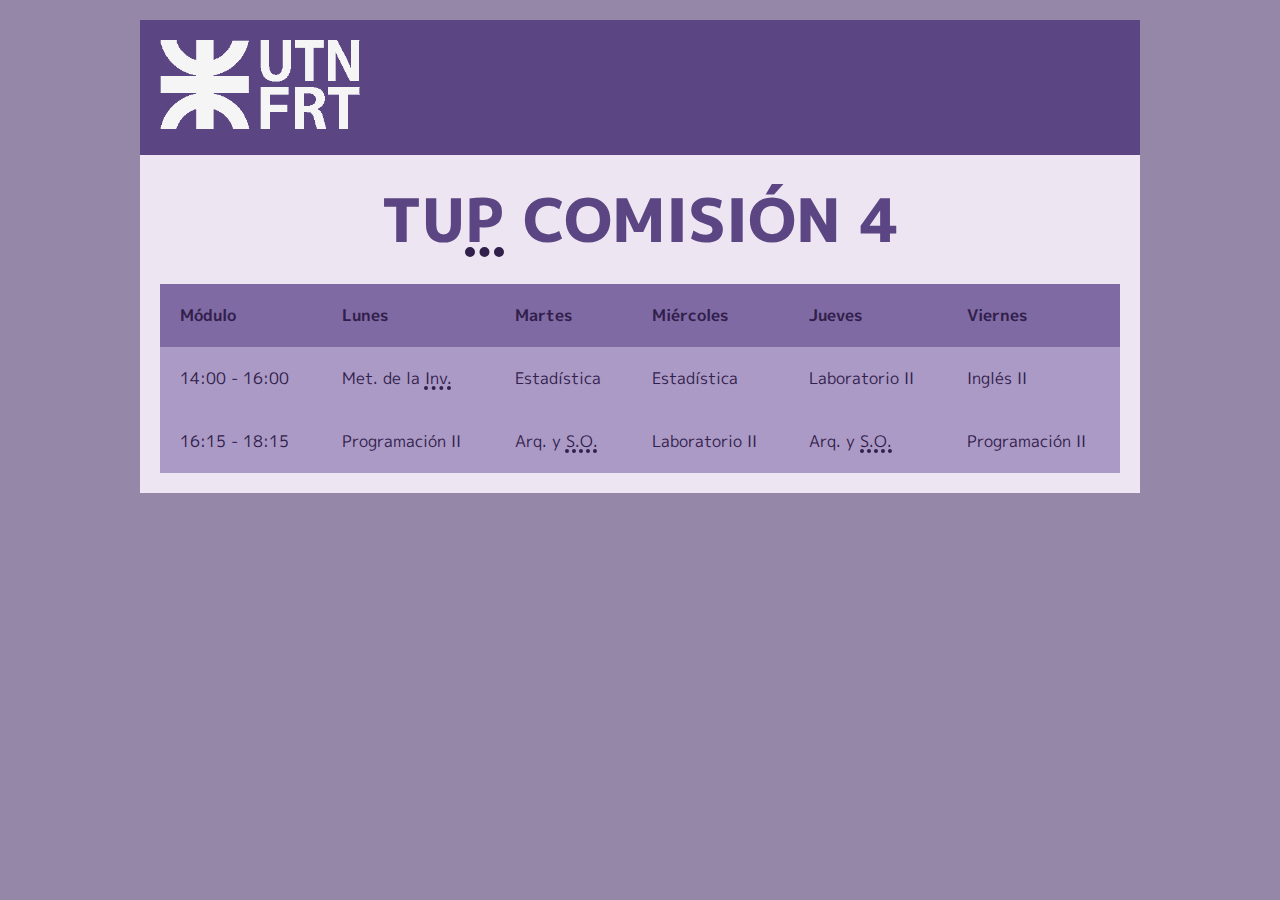
<file: index.html>
<!DOCTYPE html>
<html lang="es">
<head>
    <meta charset="UTF-8"/>
    <title>Horarios - FRT</title>

    <link rel="icon" href="./media/icon/icon.jpeg"/>

    <meta name="author" content="Dino Damianoff"/>
    <meta name="description" content="Horarios FRT-UTN-TUP-CO4"/>
    <meta name="asignatura"
          content="
              Trabajo práctico 2 (4 CSS)
              Programación II - Profesor Ricardo Teseira
              Alumno: Damianoff Dino - 43706797
              "/>

    <link
            rel="stylesheet"
            href="./styles/styles.css"
            type="text/css"/>

    <meta name="viewport" content="width=device-width, initial-scale=1.0"/>
</head>

<body>
    <div class="body-container-index">
        <header class="header-container">
            <img src="./media/img/frt.png" alt="logo" class="img-logo"/>
            <h1 class="hid">Horarios programación dos</h1>
        </header>

        <main class="main-container">
            <section class="section-container">
                <table class="tabla">
                <caption class="big-text">
                    <abbr
                        title="Tecnicatura Universitaria en Programación">
                        TU<span class="underline-decoration">P</span>
                    </abbr> COMISIÓN 4</caption>
                <thead>
                <tr>
                    <th>Módulo</th>
                    <th>Lunes</th>
                    <th>Martes</th>
                    <th>Miércoles</th>
                    <th>Jueves</th>
                    <th>Viernes</th>
                </tr>
                </thead>
                <tbody>
                <tr>
                    <td><time datetime="14:00">14:00</time> - <time datetime="16:00">16:00</time></td>
                    <td
                        onclick="location.href='./pages/fh-metodologia.html'"
                        class="clickable">
                        <a href="./pages/fh-metodologia.html">
                            <abbr
                                title="Metodología de la investigación">
                                Met. de la <span class="underline-decoration">Inv.</span>
                            </abbr>
                        </a>
                    </td>

                    <td
                        onclick="location.href='./pages/fg-est.html'"
                        class="clickable">
                            <a href="./pages/fg-est.html">
                            Estadística</a>
                    </td>

                    <td
                        onclick="location.href='./pages/fg-est.html'"
                        class="clickable">
                            <a href="./pages/fg-est.html">
                            Estadística</a>
                    </td>

                    <td onclick="location.href='./pages/fj-lab.html'"
                        class="clickable">
                        <a href="./pages/fj-lab.html">Laboratorio II</a>
                    </td>

                    <td onclick="location.href='./pages/fk-eng.html'"
                        class="clickable">
                        <a href="./pages/fk-eng.html">Inglés II</a>
                    </td>
                </tr>
                <tr>
                    <td><time datetime="16:15">16:15</time> - <time datetime="18:15">18:15</time></td>

                    <td onclick="location.href='./pages/fi-prog.html'"
                        class="clickable">
                        <a href="./pages/fi-prog.html">Programación II
                        </a>
                    </td>

                    <td class="clickable" onclick="location.href='./pages/ff-arq.html'">
                        <a href="./pages/ff-arq.html">
                            <abbr title="Arquitectura y Sistemas Operativos">
                                Arq. y <span class="underline-decoration">S.O.</span></abbr>
                        </a>
                    </td>

                    <td onclick="location.href='./pages/fj-lab.html'"
                        class="clickable">
                        <a href="./pages/fj-lab.html">Laboratorio II</a>
                    </td>

                    <td class="clickable" onclick="location.href='./pages/ff-arq.html'">
                        <a href="./pages/ff-arq.html">
                            <abbr title="Arquitectura y Sistemas Operativos">
                                Arq. y <span class="underline-decoration">S.O.</span></abbr>
                        </a>
                    </td>

                    <td onclick="location.href='./pages/fi-prog.html'"
                        class="clickable">
                        <a href="./pages/fi-prog.html">Programación II
                        </a>
                    </td>
                </tr>
                </tbody>
            </table>
            </section>
        </main>
    </div>
</body>
</html>
</file>
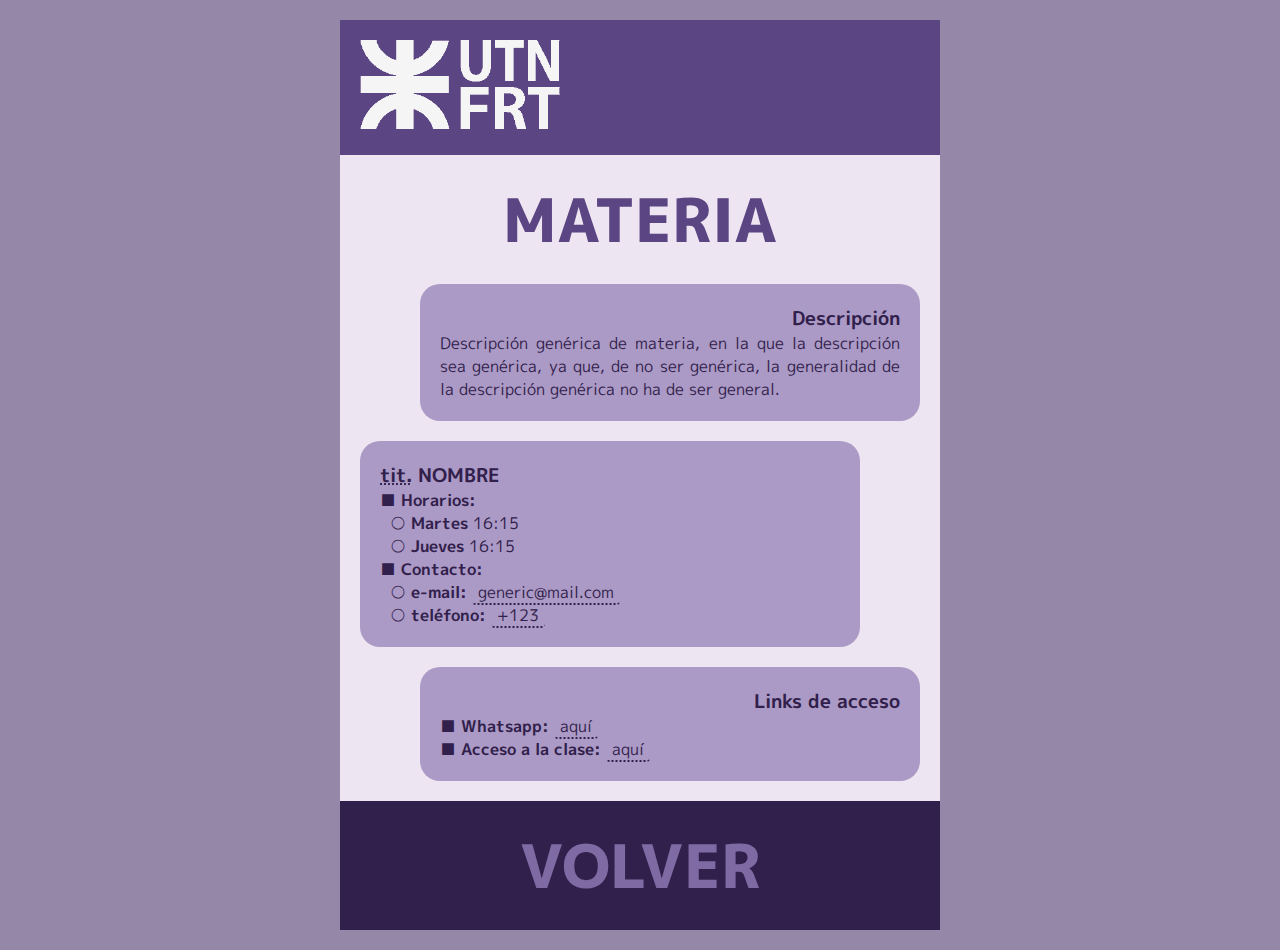
<file: pages/base.html>
<!DOCTYPE html>
<html lang="es">
<head>
    <meta charset="UTF-8"/>
    <title>MATERIA - TUP</title>

    <link rel="icon" href="../media/icon/icon.jpeg"/>

    <meta name="author" content="Dino Damianoff"/>
    <meta name="description" content="Detalles de MATERIA"/>
    <meta name="asignatura"
          content="
              Trabajo práctico 2 (4 CSS)
              Programación II - Profesor Ricardo Teseira
              Alumno: Damianoff Dino - 43706797
              "/>

    <link
            rel="stylesheet"
            href="../styles/styles.css"
            type="text/css"/>

    <meta name="viewport" content="width=device-width, initial-scale=1.0"/>
</head>

<body>

<div class="body-container-alt">
    <header class="header-container">
        <img src="../media/img/frt.png" alt="logo" class="img-logo"/>
        <h1 class="hid">Ficha de MATERIA</h1>
    </header>

    <main class="main-container">
        <section class="section-container">
            <h2 class="big-text">MATERIA</h2>
            <div class="to-right-top">
                <h3>Descripción</h3>
                <blockquote>
                    <!--
                        Lorem improvisado en español
                        para que el IDE no chille
                        con los Typos.
                    -->
                    <p>
                        Descripción genérica de materia,
                        en la que la descripción sea genérica,
                        ya que, de no ser genérica, la generalidad
                        de la descripción genérica no ha de ser general.
                    </p>
                </blockquote>
            </div>
            <div class="to-left">

                <h3><abbr title="TITULO"><span class="underline-decoration">tit.</span></abbr> NOMBRE</h3>
                <ul>
                    <li>
                        <h4>Horarios:</h4>
                        <ul>
                            <li><span class="bold">Martes</span> <time datetime="16:15">16:15</time></li>
                            <li><span class="bold">Jueves</span> <time datetime="16:15">16:15</time></li>
                        </ul>
                    </li>
                    <li>
                        <h4>Contacto:</h4>

                        <ul>
                            <li><span class="bold">e-mail:</span>
                                <a href="mailto:generic@mail.com"><span class="underline-decoration-link">generic@mail.com</span></a>
                            </li>

                            <li><span class="bold">teléfono:</span>
                                <a href="tel:+123"><span class="underline-decoration-link">+123</span></a>
                            </li>

                        </ul>
                    </li>
                </ul>
            </div>

            <div class="to-right">
                <h3>Links de acceso</h3>
                <!--
                TODO:
                    Estructura más acertada:
                        h4: p; con p y h
                        inline.
                -->
                <ul>
                    <li><span class="bold">Whatsapp:</span> <a href="INSERT LINK"><span class="underline-decoration-link">aquí</span></a></li>
                    <li><span class="bold">Acceso a la clase:</span> <a href="INSERT LINK"><span class="underline-decoration-link">aquí</span></a></li>
                </ul>
            </div>


        </section>

        <footer class="go-to-back" onclick="location.href='../index.html'">
            <div class="go-to-back-big-text"><p><a href="../index.html">VOLVER</a></p></div>
        </footer>
    </main>
</div>
</body>
</html>
</file>
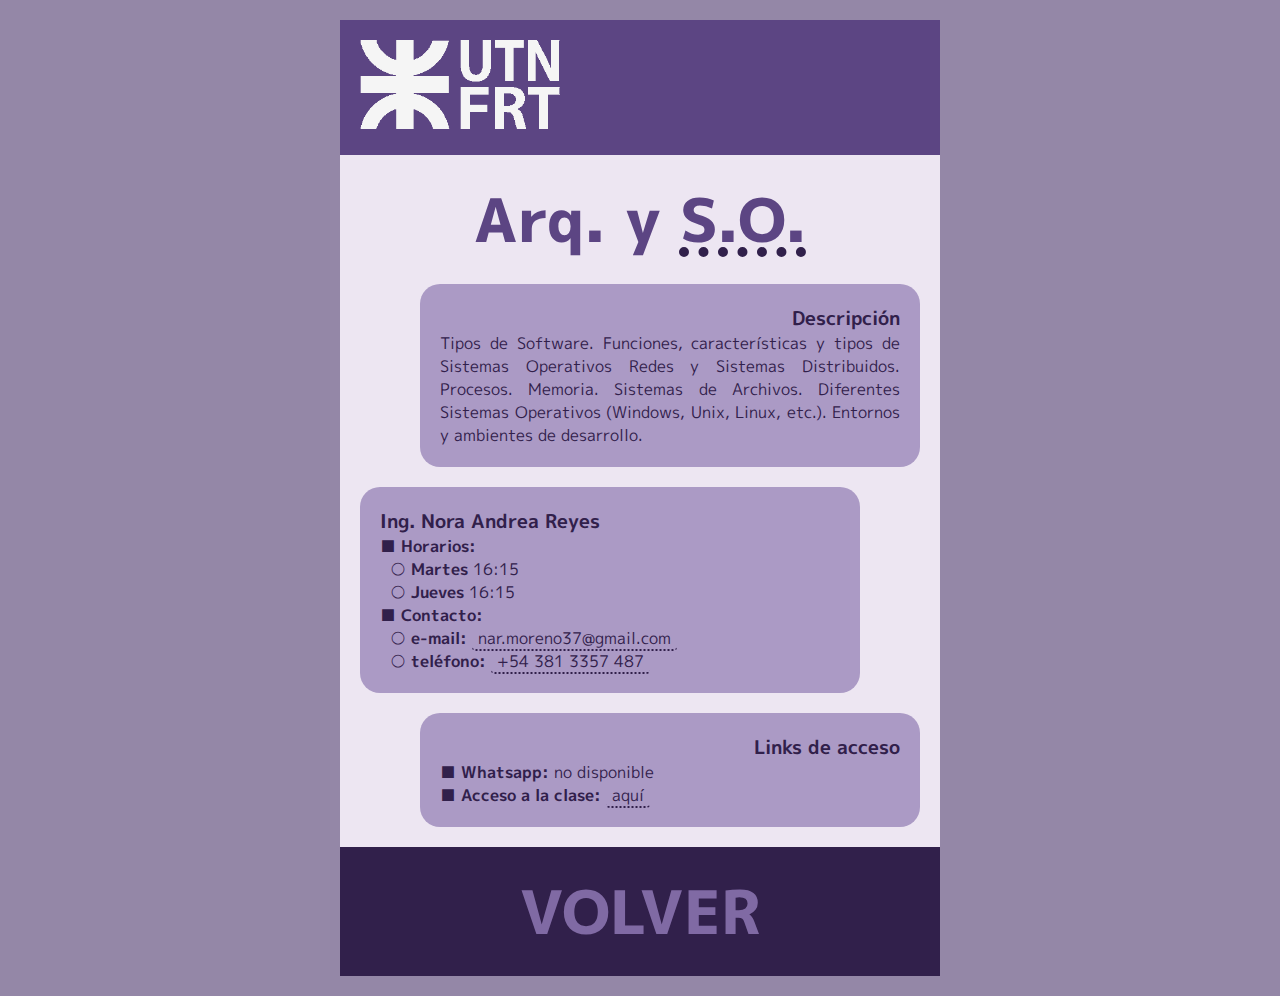
<file: pages/ff-arq.html>
<!DOCTYPE html>
<html lang="es">
<head>
    <meta charset="UTF-8"/>
    <title>Arquitectura y Sistemas Operativos - TUP</title>

    <link rel="icon" href="../media/icon/icon.jpeg"/>

    <meta name="author" content="Dino Damianoff"/>
    <meta name="description" content="Detalles de Arquitectura y Sistemas Operativos"/>
    <meta name="asignatura"
          content="
              Trabajo práctico 2 (4 CSS)
              Programación II - Profesor Ricardo Teseira
              Alumno: Damianoff Dino - 43706797
              "/>

    <link
            rel="stylesheet"
            href="../styles/styles.css"
            type="text/css"/>

    <meta name="viewport" content="width=device-width, initial-scale=1.0"/>
</head>

<body>

<div class="body-container-alt">
    <header class="header-container">
        <img src="../media/img/frt.png" alt="logo" class="img-logo"/>
        <h1 class="hid">Ficha de Arquitectura y Sistemas Operativos</h1>
    </header>

    <main class="main-container">
        <section class="section-container">
            <h2 class="big-text"><abbr title="Arquitectura y Sistemas Operativos">Arq. y <span class="underline-decoration">S.O.</span></abbr></h2>
            <div class="to-right-top">
                <h3>Descripción</h3>
                <blockquote>
                    <p>
                        Tipos de Software. Funciones, características y tipos de Sistemas Operativos Redes y
                        Sistemas Distribuidos. Procesos. Memoria. Sistemas de Archivos. Diferentes Sistemas
                        Operativos (Windows, Unix, Linux, etc.). Entornos y ambientes de desarrollo.
                    </p>
                </blockquote>
            </div>
            <div class="to-left">

                <h3><abbr title="Ingeniera" class="underline-decoration">Ing.</abbr> Nora Andrea Reyes</h3>
                <ul>
                    <li>
                        <h4>Horarios:</h4>
                        <ul>
                            <li><span class="bold">Martes</span> <time datetime="16:15">16:15</time></li>
                            <li><span class="bold">Jueves</span> <time datetime="16:15">16:15</time></li>
                        </ul>
                    </li>

                    <li>
                        <h4>Contacto:</h4>

                        <ul>
                            <li><span class="bold">e-mail:</span>
                                <a href="mailto:nar.moreno37@gmail.com"><span class="underline-decoration-link">nar.moreno37@gmail.com</span></a>
                            </li>

                            <li><span class="bold">teléfono:</span>
                                <a href="tel:+543813357487"><span class="underline-decoration-link">+54 381 3357 487</span></a>
                            </li>

                        </ul>
                    </li>
                </ul>
            </div>

            <div class="to-right">
                <h3>Links de acceso</h3>
                <ul>
                    <li><span class="bold">Whatsapp:</span> no disponible </li>
                    <li><span class="bold">Acceso a la clase:</span> <a href="https://meet.google.com/poc-efii-ttt" target="_blank"><span class="underline-decoration-link">aquí</span></a></li>
                </ul>
            </div>


        </section>

        <footer class="go-to-back" onclick="location.href='../index.html'">
            <div class="go-to-back-big-text"><p><a href="../index.html">VOLVER</a></p></div>
        </footer>
    </main>
</div>
</body>
</html>
</file>
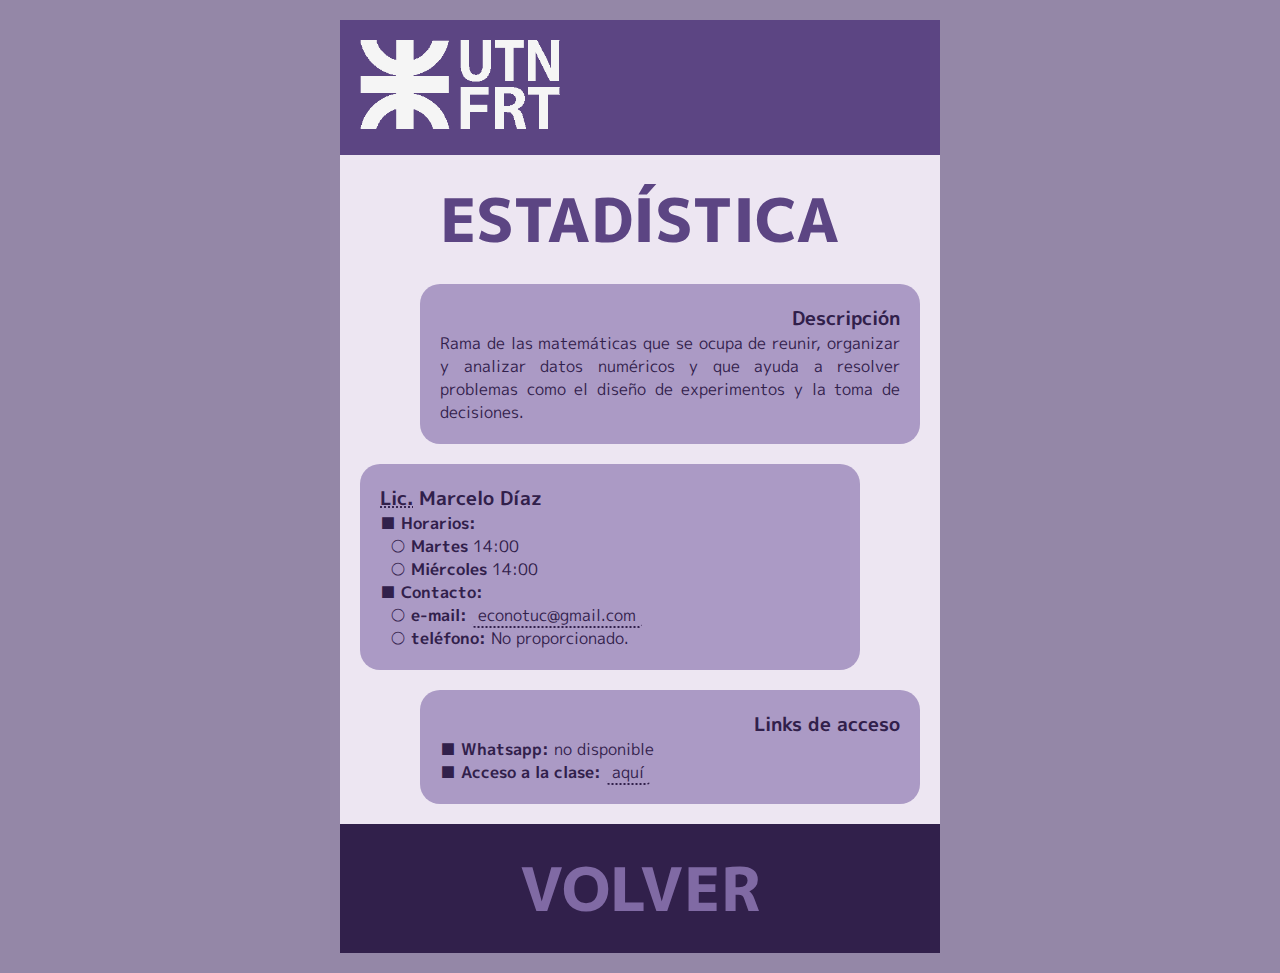
<file: pages/fg-est.html>
<!DOCTYPE html>
<html lang="es" xmlns="http://www.w3.org/1999/html">
<head>
  <meta charset="UTF-8"/>
  <title>Estadística - TUP</title>

  <link rel="icon" href="../media/icon/icon.jpeg"/>

  <meta name="author" content="Dino Damianoff"/>
  <meta name="description" content="Detalles de Estadística"/>
  <meta name="asignatura"
        content="
              Trabajo práctico 2 (4 CSS)
              Programación II - Profesor Ricardo Teseira
              Alumno: Damianoff Dino - 43706797
              "/>

  <link
          rel="stylesheet"
          href="../styles/styles.css"
          type="text/css"/>

  <meta name="viewport" content="width=device-width, initial-scale=1.0"/>
</head>

<body>

<div class="body-container-alt">
  <header class="header-container">
    <img src="../media/img/frt.png" alt="logo" class="img-logo"/>
    <h1 class="hid">Ficha de Estadística</h1>
  </header>

  <main class="main-container">
    <section class="section-container">
      <h2 class="big-text">ESTADÍSTICA</h2>
      <div class="to-right-top">
        <h3>Descripción</h3>
        <blockquote>
          <p>
            Rama de las matemáticas que se ocupa de reunir,
            organizar y analizar datos numéricos y que ayuda a
            resolver problemas como el diseño de
            experimentos y la toma de decisiones.
          </p>
        </blockquote>
      </div>

      <div class="to-left">

        <h3><abbr title="Licenciado"><span class="underline-decoration">Lic.</span></abbr> Marcelo Díaz</h3>
        <ul>
          <li>
            <h4>Horarios:</h4>
            <ul>
              <li><span class="bold">Martes    </span> <time datetime="14:00">14:00</time></li>
              <li><span class="bold">Miércoles </span> <time datetime="14:00">14:00</time></li>
            </ul>
          </li>

          <li>
            <h4>Contacto:</h4>
            <ul>
              <li><span class="bold">e-mail:</span>
                <a href="mailto:econotuc@gmail.com"><span class="underline-decoration-link">econotuc@gmail.com</span></a>
              </li>

              <li><span class="bold">teléfono:</span>
                No proporcionado.
              </li>

            </ul>
          </li>
        </ul>
      </div>

      <div class="to-right">
        <h3>Links de acceso</h3>
        <ul>
          <li><span class="bold">Whatsapp:</span> no disponible</li>
          <li><span class="bold">Acceso a la clase:</span> <a href="https://us04web.zoom.us/j/4110366412?pwd=ZnZycC94WTlJMHVkNHVaVGd6YmhBZz09"><span class="underline-decoration-link">aquí</span></a></li>
        </ul>
      </div>


    </section>

    <footer class="go-to-back" onclick="location.href='../index.html'">
      <div class="go-to-back-big-text"><p><a href="../index.html">VOLVER</a></p></div>
    </footer>
  </main>
</div>
</body>
</html>
</file>
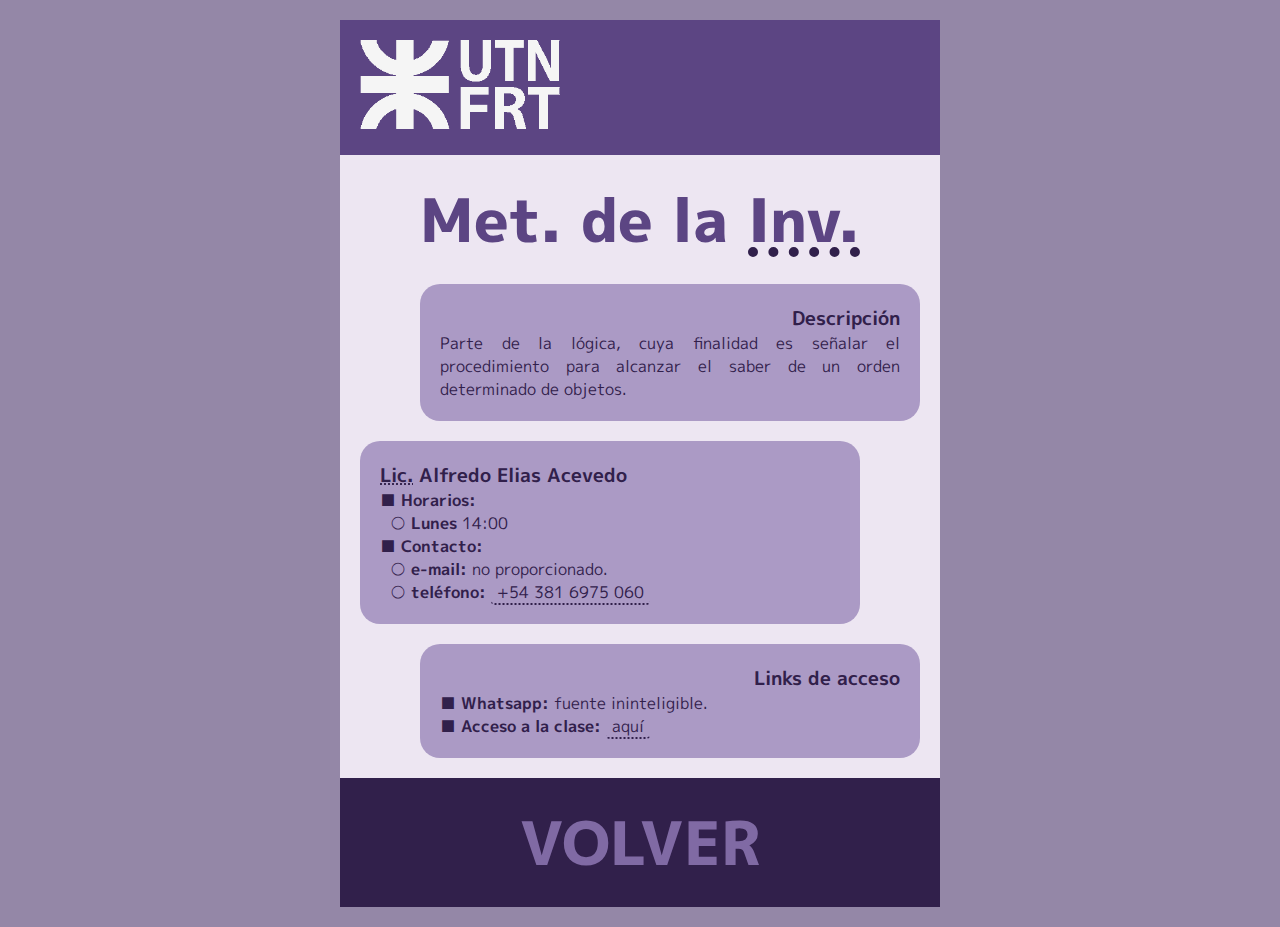
<file: pages/fh-metodologia.html>
<!DOCTYPE html>
<html lang="es">
<head>
  <meta charset="UTF-8"/>
  <title>Metodología de la Investigación - TUP</title>

  <link rel="icon" href="../media/icon/icon.jpeg"/>

  <meta name="author" content="Dino Damianoff"/>
  <meta name="description" content="Detalles de Metodología de la Investigación"/>
  <meta name="asignatura"
        content="
              Trabajo práctico 2 (4 CSS)
              Programación II - Profesor Ricardo Teseira
              Alumno: Damianoff Dino - 43706797
              "/>

  <link
          rel="stylesheet"
          href="../styles/styles.css"
          type="text/css"/>

  <meta name="viewport" content="width=device-width, initial-scale=1.0"/>
</head>

<body>

<div class="body-container-alt">
  <header class="header-container">
    <img src="../media/img/frt.png" alt="logo" class="img-logo"/>
    <h1 class="hid">Ficha de Metodología de la Investigación</h1>
  </header>

  <main class="main-container">
    <section class="section-container">

      <h2 class="big-text">
        <abbr title="Metodología de la Investigación">
          Met. de la
          <span class="underline-decoration">Inv.</span>
        </abbr>
      </h2>

      <div class="to-right-top">
        <h3>Descripción</h3>
        <blockquote>
          <p>
            Parte de la lógica, cuya finalidad
            es señalar el procedimiento para
            alcanzar el saber de un orden
            determinado de objetos.
          </p>
        </blockquote>
      </div>
      <div class="to-left">

        <h3>
          <abbr
            title="Licenciado">
              <span class="underline-decoration">
            Lic.</span></abbr>
            Alfredo Elias Acevedo
        </h3>

        <ul>
          <li>
            <h4>Horarios:</h4>
            <ul>
              <li><span class="bold">Lunes</span> <time datetime="14:00">14:00</time></li>
            </ul>
          </li>

          <li>
            <h4>Contacto:</h4>
            <ul>
              <li><span class="bold">e-mail:</span>
                no proporcionado.
              </li>

              <li><span class="bold">teléfono:</span>
                <a href="tel:+543816975060"><span class="underline-decoration-link">+54 381 6975 060</span></a>
              </li>
            </ul>
          </li>

        </ul>
      </div>

      <div class="to-right">
        <h3>Links de acceso</h3>
        <!--
        TODO:
            Estructura más acertada:
                h4: p; con p y h
                inline.
        -->
        <ul>
          <li><span class="bold">Whatsapp:</span> fuente ininteligible.</li>
          <li><span class="bold">Acceso a la clase:</span> <a href="https://teams.microsoft.com/l/meetup-join/19%3ameeting_MzYxOGZhZmUtNjYyYi00MzJhLWI4ZGQtM2Q0Y2EzNDM4MDMz%40thread.v2/0?context=%7b%22Tid%22%3a%22843d9746-0674-48bf-a402-a45cd06f541a%22%2c%22Oid%22%3a%22463bf857-f1f4-4df9-894d-fdf8bca320f4%22%7d"><span class="underline-decoration-link">aquí</span></a></li>
        </ul>
      </div>


    </section>

    <footer class="go-to-back" onclick="location.href='../index.html'">
      <div class="go-to-back-big-text"><p><a href="../index.html">VOLVER</a></p></div>
    </footer>
  </main>
</div>
</body>
</html>
</file>
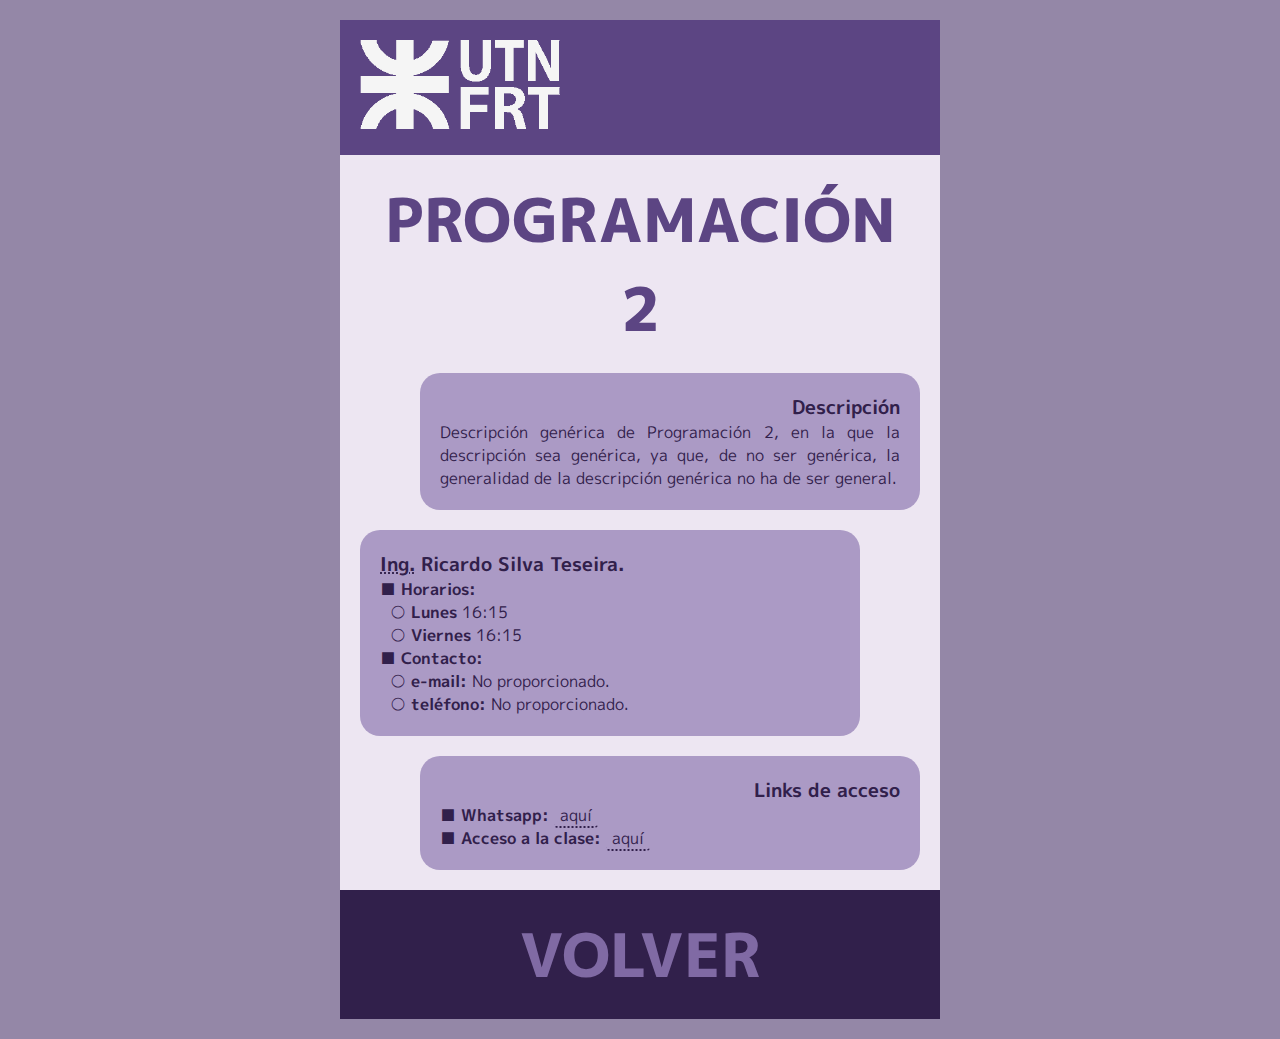
<file: pages/fi-prog.html>
<!DOCTYPE html>
<html lang="es">
<head>
  <meta charset="UTF-8"/>
  <title>Programación 2 - TUP</title>

  <link rel="icon" href="../media/icon/icon.jpeg"/>

  <meta name="author" content="Dino Damianoff"/>
  <meta name="description" content="Detalles de Programación 2"/>
  <meta name="asignatura"
        content="
              Trabajo práctico 2 (4 CSS)
              Programación II - Profesor Ricardo Teseira
              Alumno: Damianoff Dino - 43706797
              "/>

  <link
          rel="stylesheet"
          href="../styles/styles.css"
          type="text/css"/>

  <meta name="viewport" content="width=device-width, initial-scale=1.0"/>
</head>

<body>

<div class="body-container-alt">
  <header class="header-container">
    <img src="../media/img/frt.png" alt="logo" class="img-logo"/>
    <h1 class="hid">Ficha de Programación 2</h1>
  </header>

  <main class="main-container">
    <section class="section-container">
      <h2 class="big-text">PROGRAMACIÓN 2</h2>
      <div class="to-right-top">
        <h3>Descripción</h3>
        <blockquote>
          <p>
            Descripción genérica de Programación 2,
            en la que la descripción sea genérica,
            ya que, de no ser genérica, la generalidad
            de la descripción genérica no ha de ser general.
          </p>
        </blockquote>
      </div>

      <div class="to-left">
        <h3><abbr title="Ingeniero"><span class="underline-decoration">Ing.</span></abbr> Ricardo Silva Teseira.</h3>
        <ul>
          <li>
            <h4>Horarios:</h4>
            <ul>
              <li><span class="bold">Lunes</span> <time datetime="16:15">16:15</time></li>
              <li><span class="bold">Viernes</span> <time datetime="16:15">16:15</time></li>
            </ul>
          </li>
          <li>

            <h4>Contacto:</h4>
            <ul>
              <li><span class="bold">e-mail:</span>
                No proporcionado.
              </li>

              <li><span class="bold">teléfono:</span>
                No proporcionado.
              </li>
            </ul>
          </li>
        </ul>
      </div>

      <div class="to-right">
        <h3>Links de acceso</h3>
        <!--
        TODO:
            Estructura más acertada:
                h4: p; con p y h
                inline.
        -->
        <ul>
          <li><span class="bold">Whatsapp:</span> <a href="https://chat.whatsapp.com/JBDP4R5oL9m9Hx9Jk2mZCD"><span class="underline-decoration-link">aquí</span></a></li>
          <li><span class="bold">Acceso a la clase:</span> <a href="https://utn.zoom.us/j/84707091823?pwd=dHAwUGZiZmRMSjc2cXFjalhiMTVXUT09"><span class="underline-decoration-link">aquí</span></a></li>
        </ul>
      </div>


    </section>

    <footer class="go-to-back" onclick="location.href='../index.html'">
      <div class="go-to-back-big-text"><p><a href="../index.html">VOLVER</a></p></div>
    </footer>
  </main>
</div>
</body>
</html>
</file>
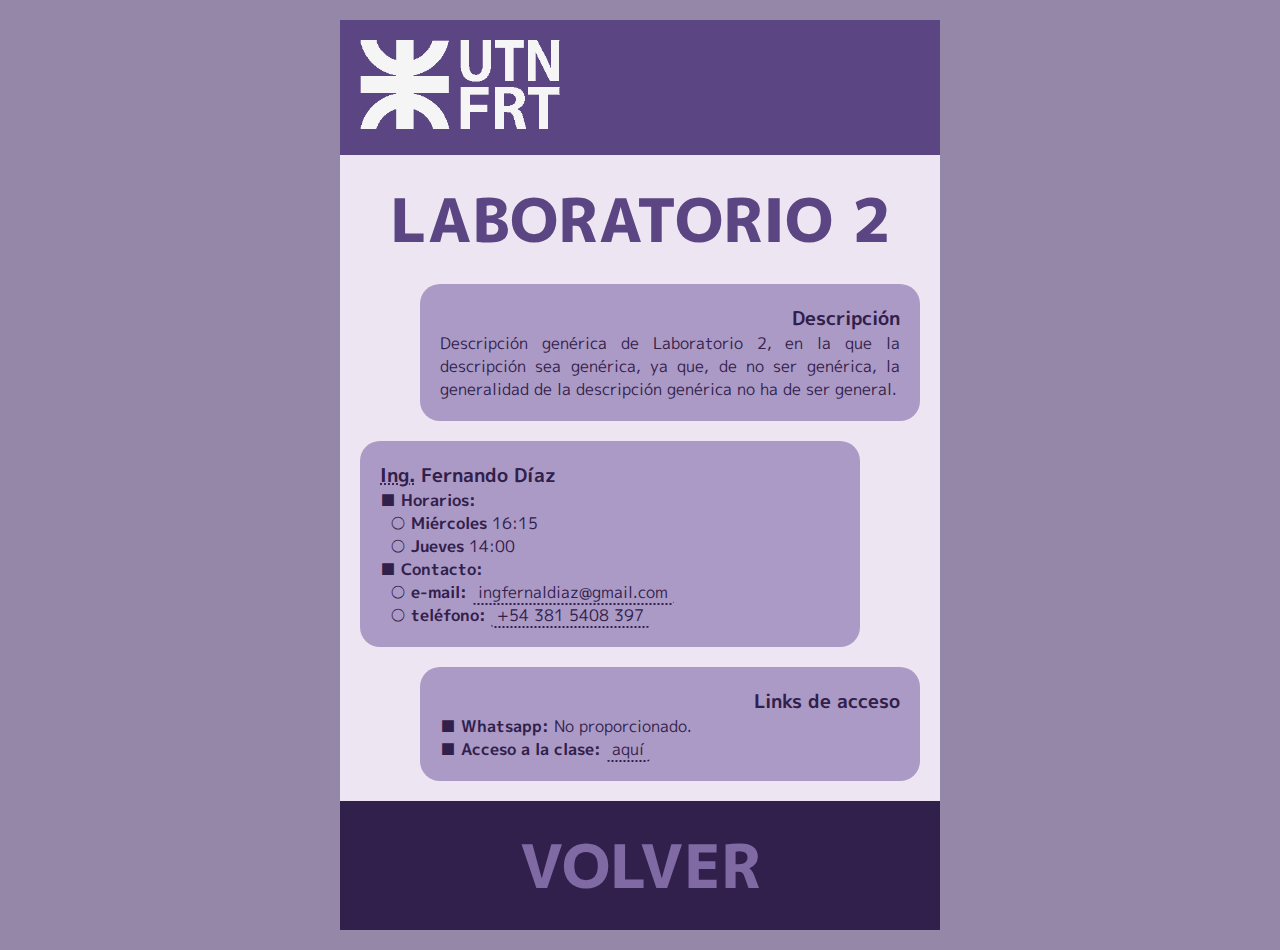
<file: pages/fj-lab.html>
<!DOCTYPE html>
<html lang="es">
<head>
    <meta charset="UTF-8"/>
    <title>Laboratorio 2 - TUP</title>

    <link rel="icon" href="../media/icon/icon.jpeg"/>

    <meta name="author" content="Dino Damianoff"/>
    <meta name="description" content="Detalles de Laboratorio 2"/>
    <meta name="asignatura"
          content="
              Trabajo práctico 2 (4 CSS)
              Programación II - Profesor Ricardo Teseira
              Alumno: Damianoff Dino - 43706797
              "/>

    <link
            rel="stylesheet"
            href="../styles/styles.css"
            type="text/css"/>

    <meta name="viewport" content="width=device-width, initial-scale=1.0"/>
</head>

<body>

<div class="body-container-alt">
    <header class="header-container">
        <img src="../media/img/frt.png" alt="logo" class="img-logo"/>
        <h1 class="hid">Ficha de Laboratorio 2</h1>
    </header>

    <main class="main-container">
        <section class="section-container">
            <h2 class="big-text">LABORATORIO 2</h2>
            <div class="to-right-top">
                <h3>Descripción</h3>
                <blockquote>
                    <p>
                        Descripción genérica de Laboratorio 2,
                        en la que la descripción sea genérica,
                        ya que, de no ser genérica, la generalidad
                        de la descripción genérica no ha de ser general.
                    </p>
                </blockquote>
            </div>
            <div class="to-left">

                <h3><abbr title="Ingeniero"><span class="underline-decoration">Ing.</span></abbr> Fernando Díaz</h3>
                <ul>
                    <li>
                        <h4>Horarios:</h4>
                        <ul>
                            <li><span class="bold">Miércoles</span> <time datetime="16:15">16:15</time></li>
                            <li><span class="bold">Jueves   </span> <time datetime="14:00">14:00</time></li>
                        </ul>
                    </li>
                    <li>
                        <h4>Contacto:</h4>

                        <ul>
                            <li><span class="bold">e-mail:</span>
                                <a href="mailto:ingfernaldiaz@gmail.com"><span class="underline-decoration-link">ingfernaldiaz@gmail.com</span></a>
                            </li>

                            <li><span class="bold">teléfono:</span>
                                <a href="tel:+543815408397"><span class="underline-decoration-link">+54 381 5408 397</span></a>
                            </li>

                        </ul>
                    </li>
                </ul>
            </div>

            <div class="to-right">
                <h3>Links de acceso</h3>
                <!--
                TODO:
                    Estructura más acertada:
                        h4: p; con p y h
                        inline.
                -->
                <ul>
                    <li><span class="bold">Whatsapp:</span> No proporcionado.</li>
                    <li><span class="bold">Acceso a la clase:</span> <a href="https://meet.google.com/nyk-mysi-fje"><span class="underline-decoration-link">aquí</span></a></li>
                </ul>
            </div>
        </section>

        <footer class="go-to-back" onclick="location.href='../index.html'">
            <div class="go-to-back-big-text"><p><a href="../index.html">VOLVER</a></p></div>
        </footer>
    </main>
</div>
</body>
</html>
</file>
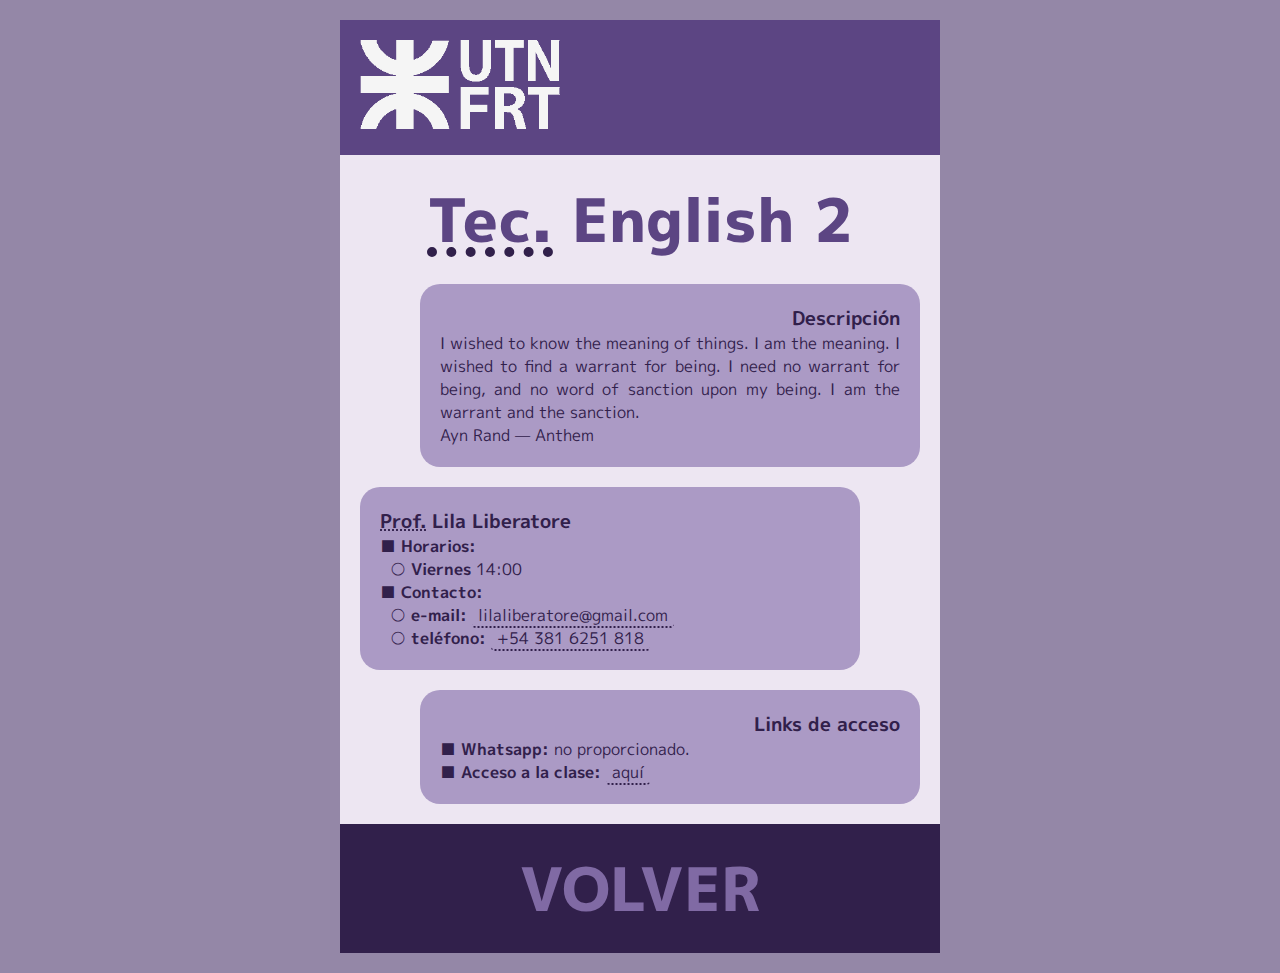
<file: pages/fk-eng.html>
<!DOCTYPE html>
<html lang="es">
<head>
  <meta charset="UTF-8"/>
  <title>Technical English 2 - TUP</title>

  <link rel="icon" href="../media/icon/icon.jpeg"/>

  <meta name="author" content="Dino Damianoff"/>
  <meta name="description" content="Detalles de Technical English 2"/>
  <meta name="asignatura"
        content="
              Trabajo práctico 2 (4 CSS)
              Programación II - Profesor Ricardo Teseira
              Alumno: Damianoff Dino - 43706797
              "/>

  <link
          rel="stylesheet"
          href="../styles/styles.css"
          type="text/css"/>

  <meta name="viewport" content="width=device-width, initial-scale=1.0"/>
</head>

<body>

<div class="body-container-alt">
  <header class="header-container">
    <img src="../media/img/frt.png" alt="logo" class="img-logo"/>
    <h1 class="hid">Ficha de Technical English 2</h1>
  </header>

  <main class="main-container">
    <section class="section-container">
      <h2 class="big-text"><abbr title="Technical"><span class="underline-decoration">Tec.</span></abbr> English 2</h2>
      <div class="to-right-top">
        <h3>Descripción</h3>
        <blockquote cite="https://www.keyhero.com/online-typing-test/29217/">
          <p>
            I wished to know the meaning of things.
            I am the meaning. I wished to find a warrant
            for being. I need no warrant for being,
            and no word of sanction upon my being.
            I am the warrant and the sanction.
          </p>
            <footer>Ayn Rand — Anthem</footer>
        </blockquote>
      </div>
      <div class="to-left">

        <h3><abbr title="Profesora"><span class="underline-decoration">Prof.</span></abbr> Lila Liberatore</h3>
        <ul>
          <li>
            <h4>Horarios:</h4>
            <ul>
              <li><span class="bold">Viernes</span> <time datetime="14:00">14:00</time></li>
            </ul>
          </li>
          <li>
            <h4>Contacto:</h4>

            <ul>
              <li><span class="bold">e-mail:</span>
                <a href="mailto:lilaliberatore@gmail.com "><span class="underline-decoration-link">lilaliberatore@gmail.com </span></a>
              </li>

              <li><span class="bold">teléfono:</span>
                <a href="tel:+543816251818"><span class="underline-decoration-link">+54 381 6251 818</span></a>
              </li>

            </ul>
          </li>
        </ul>
      </div>

      <div class="to-right">
        <h3>Links de acceso</h3>
        <!--
        TODO:
            Estructura más acertada:
                h4: p; con p y h
                inline.
        -->
        <ul>
          <li><span class="bold">Whatsapp:</span> no proporcionado.</li>
          <li><span class="bold">Acceso a la clase:</span> <a href="https://meet.google.com/poc-efii-ttt"><span class="underline-decoration-link">aquí</span></a></li>
        </ul>
      </div>


    </section>

    <footer class="go-to-back" onclick="location.href='../index.html'">
      <div class="go-to-back-big-text"><p><a href="../index.html">VOLVER</a></p></div>
    </footer>
  </main>
</div>
</body>
</html>
</file>
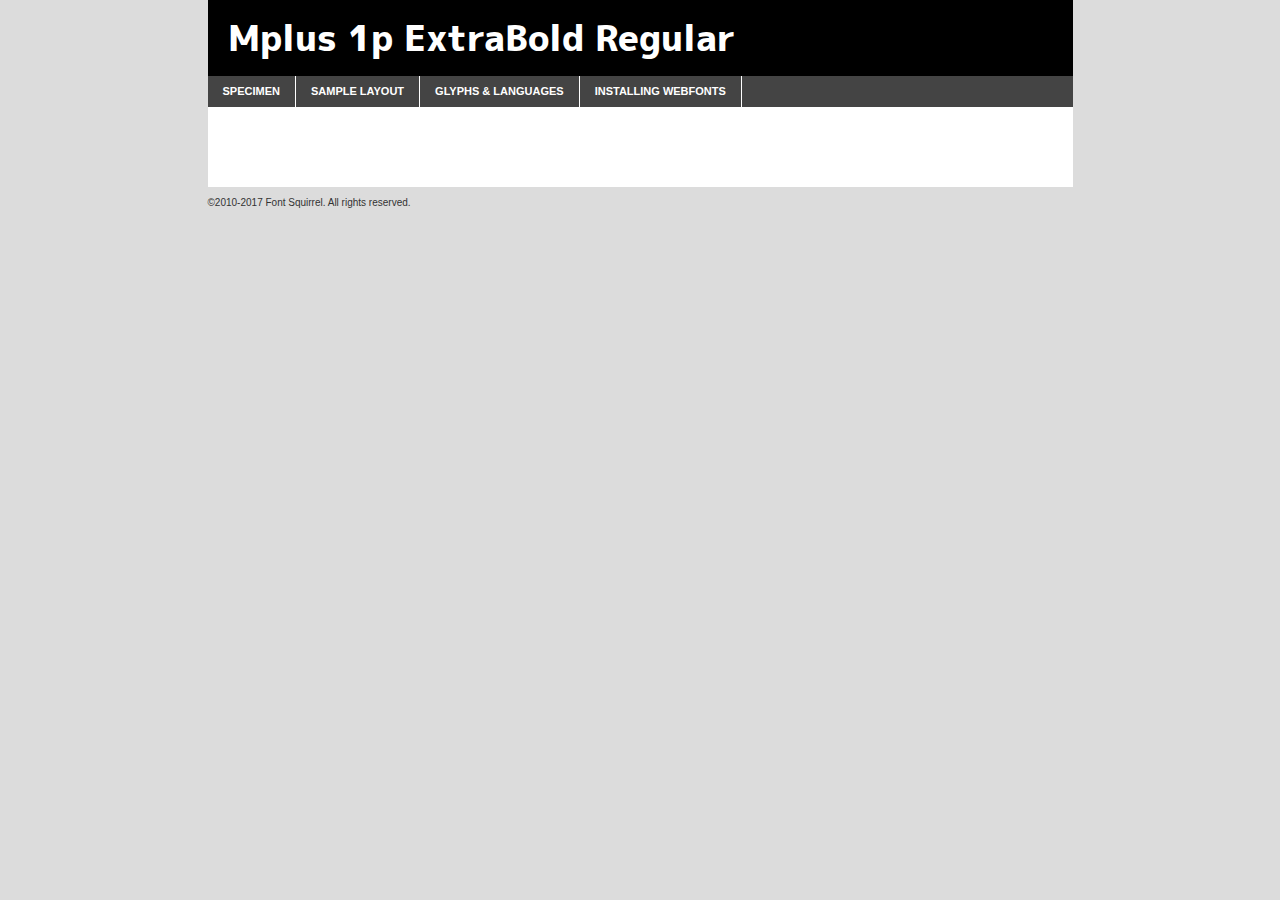
<file: media/font/mplus1p-extrabold-webfont/mplus1p-extrabold-demo.html>
<!DOCTYPE html PUBLIC "-//W3C//DTD XHTML 1.0 Transitional//EN"
	"http://www.w3.org/TR/xhtml1/DTD/xhtml1-transitional.dtd">

<html xmlns="http://www.w3.org/1999/xhtml" xml:lang="en" lang="en">
<head>
	<meta http-equiv="Content-Type" content="text/html; charset=utf-8" />
	<script src="http://ajax.googleapis.com/ajax/libs/jquery/1.7.2/jquery.min.js" type="text/javascript" charset="utf-8"></script>
	<script type="text/javascript">
	(function($){$.fn.easyTabs=function(option){var param=jQuery.extend({fadeSpeed:"fast",defaultContent:1,activeClass:'active'},option);$(this).each(function(){var thisId="#"+this.id;if(param.defaultContent==''){param.defaultContent=1;}
	if(typeof param.defaultContent=="number")
	{var defaultTab=$(thisId+" .tabs li:eq("+(param.defaultContent-1)+") a").attr('href').substr(1);}else{var defaultTab=param.defaultContent;}
	$(thisId+" .tabs li a").each(function(){var tabToHide=$(this).attr('href').substr(1);$("#"+tabToHide).addClass('easytabs-tab-content');});hideAll();changeContent(defaultTab);function hideAll(){$(thisId+" .easytabs-tab-content").hide();}
	function changeContent(tabId){hideAll();$(thisId+" .tabs li").removeClass(param.activeClass);$(thisId+" .tabs li a[href=#"+tabId+"]").closest('li').addClass(param.activeClass);if(param.fadeSpeed!="none")
	{$(thisId+" #"+tabId).fadeIn(param.fadeSpeed);}else{$(thisId+" #"+tabId).show();}}
	$(thisId+" .tabs li").click(function(){var tabId=$(this).find('a').attr('href').substr(1);changeContent(tabId);return false;});});}})(jQuery);
	</script>
	<link rel="stylesheet" href="specimen_files/specimen_stylesheet.css" type="text/css" charset="utf-8" />
	<link rel="stylesheet" href="stylesheet.css" type="text/css" charset="utf-8" />

	<style type="text/css">
					body{
				font-family: 'mplus_1pextrabold';
							}
		</style>

	<title>Mplus 1p ExtraBold Regular Specimen</title>
	
	
	<script type="text/javascript" charset="utf-8">
		$(document).ready(function() {
			$('#container').easyTabs({defaultContent:1});
		});
	</script>
</head>

<body>
<div id="container">
	<div id="header">
		Mplus 1p ExtraBold Regular	</div>
	<ul class="tabs">
		<li><a href="#specimen">Specimen</a></li>
		<li><a href="#layout">Sample Layout</a></li>
				<li><a href="#glyphs">Glyphs &amp; Languages</a></li>
		<li><a href="#installing">Installing Webfonts</a></li>
		
	</ul>
	
	<div id="main_content">

		
			<div id="specimen">
		
				<div class="section">
					<div class="grid12 firstcol">
						<div class="huge">AaBb</div>
					</div>
				</div>
		
				<div class="section">
					<div class="glyph_range">A&#x200B;B&#x200b;C&#x200b;D&#x200b;E&#x200b;F&#x200b;G&#x200b;H&#x200b;I&#x200b;J&#x200b;K&#x200b;L&#x200b;M&#x200b;N&#x200b;O&#x200b;P&#x200b;Q&#x200b;R&#x200b;S&#x200b;T&#x200b;U&#x200b;V&#x200b;W&#x200b;X&#x200b;Y&#x200b;Z&#x200b;a&#x200b;b&#x200b;c&#x200b;d&#x200b;e&#x200b;f&#x200b;g&#x200b;h&#x200b;i&#x200b;j&#x200b;k&#x200b;l&#x200b;m&#x200b;n&#x200b;o&#x200b;p&#x200b;q&#x200b;r&#x200b;s&#x200b;t&#x200b;u&#x200b;v&#x200b;w&#x200b;x&#x200b;y&#x200b;z&#x200b;1&#x200b;2&#x200b;3&#x200b;4&#x200b;5&#x200b;6&#x200b;7&#x200b;8&#x200b;9&#x200b;0&#x200b;&amp;&#x200b;.&#x200b;,&#x200b;?&#x200b;!&#x200b;&#64;&#x200b;(&#x200b;)&#x200b;#&#x200b;$&#x200b;%&#x200b;*&#x200b;+&#x200b;-&#x200b;=&#x200b;:&#x200b;;</div>
				</div>
				<div class="section">
					<div class="grid12 firstcol">
						<table class="sample_table">
							<tr><td>10</td><td class="size10">abcdefghijklmnopqrstuvwxyzABCDEFGHIJKLMNOPQRSTUVWXYZ0123456789abcdefghijklmnopqrstuvwxyzABCDEFGHIJKLMNOPQRSTUVWXYZ0123456789abcdefghijklmnopqrstuvwxyzABCDEFGHIJKLMNOPQRSTUVWXYZ</td></tr>
							<tr><td>11</td><td class="size11">abcdefghijklmnopqrstuvwxyzABCDEFGHIJKLMNOPQRSTUVWXYZ0123456789abcdefghijklmnopqrstuvwxyzABCDEFGHIJKLMNOPQRSTUVWXYZ0123456789abcdefghijklmnopqrstuvwxyzABCDEFGHIJKLMNOPQRSTUVWXYZ</td></tr>
							<tr><td>12</td><td class="size12">abcdefghijklmnopqrstuvwxyzABCDEFGHIJKLMNOPQRSTUVWXYZ0123456789abcdefghijklmnopqrstuvwxyzABCDEFGHIJKLMNOPQRSTUVWXYZ0123456789abcdefghijklmnopqrstuvwxyzABCDEFGHIJKLMNOPQRSTUVWXYZ</td></tr>
							<tr><td>13</td><td class="size13">abcdefghijklmnopqrstuvwxyzABCDEFGHIJKLMNOPQRSTUVWXYZ0123456789abcdefghijklmnopqrstuvwxyzABCDEFGHIJKLMNOPQRSTUVWXYZ0123456789abcdefghijklmnopqrstuvwxyzABCDEFGHIJKLMNOPQRSTUVWXYZ</td></tr>
							<tr><td>14</td><td class="size14">abcdefghijklmnopqrstuvwxyzABCDEFGHIJKLMNOPQRSTUVWXYZ0123456789abcdefghijklmnopqrstuvwxyzABCDEFGHIJKLMNOPQRSTUVWXYZ0123456789abcdefghijklmnopqrstuvwxyzABCDEFGHIJKLMNOPQRSTUVWXYZ</td></tr>
							<tr><td>16</td><td class="size16">abcdefghijklmnopqrstuvwxyzABCDEFGHIJKLMNOPQRSTUVWXYZ0123456789abcdefghijklmnopqrstuvwxyzABCDEFGHIJKLMNOPQRSTUVWXYZ</td></tr>
							<tr><td>18</td><td class="size18">abcdefghijklmnopqrstuvwxyzABCDEFGHIJKLMNOPQRSTUVWXYZ0123456789abcdefghijklmnopqrstuvwxyzABCDEFGHIJKLMNOPQRSTUVWXYZ</td></tr>
							<tr><td>20</td><td class="size20">abcdefghijklmnopqrstuvwxyzABCDEFGHIJKLMNOPQRSTUVWXYZ0123456789abcdefghijklmnopqrstuvwxyzABCDEFGHIJKLMNOPQRSTUVWXYZ</td></tr>
							<tr><td>24</td><td class="size24">abcdefghijklmnopqrstuvwxyzABCDEFGHIJKLMNOPQRSTUVWXYZ0123456789abcdefghijklmnopqrstuvwxyzABCDEFGHIJKLMNOPQRSTUVWXYZ</td></tr>
							<tr><td>30</td><td class="size30">abcdefghijklmnopqrstuvwxyzABCDEFGHIJKLMNOPQRSTUVWXYZ0123456789abcdefghijklmnopqrstuvwxyzABCDEFGHIJKLMNOPQRSTUVWXYZ</td></tr>
							<tr><td>36</td><td class="size36">abcdefghijklmnopqrstuvwxyzABCDEFGHIJKLMNOPQRSTUVWXYZ0123456789abcdefghijklmnopqrstuvwxyzABCDEFGHIJKLMNOPQRSTUVWXYZ</td></tr>
							<tr><td>48</td><td class="size48">abcdefghijklmnopqrstuvwxyzABCDEFGHIJKLMNOPQRSTUVWXYZ0123456789abcdefghijklmnopqrstuvwxyzABCDEFGHIJKLMNOPQRSTUVWXYZ</td></tr>
							<tr><td>60</td><td class="size60">abcdefghijklmnopqrstuvwxyzABCDEFGHIJKLMNOPQRSTUVWXYZ0123456789abcdefghijklmnopqrstuvwxyzABCDEFGHIJKLMNOPQRSTUVWXYZ</td></tr>
							<tr><td>72</td><td class="size72">abcdefghijklmnopqrstuvwxyzABCDEFGHIJKLMNOPQRSTUVWXYZ0123456789abcdefghijklmnopqrstuvwxyzABCDEFGHIJKLMNOPQRSTUVWXYZ</td></tr>
							<tr><td>90</td><td class="size90">abcdefghijklmnopqrstuvwxyzABCDEFGHIJKLMNOPQRSTUVWXYZ0123456789abcdefghijklmnopqrstuvwxyzABCDEFGHIJKLMNOPQRSTUVWXYZ</td></tr>
						</table>
				
					</div>
			
				</div>
		
		
		
								<div class="section" id="bodycomparison">


										<div id="xheight">
				<div class="fontbody">&#x25FC;&#x25FC;&#x25FC;&#x25FC;&#x25FC;&#x25FC;&#x25FC;&#x25FC;&#x25FC;&#x25FC;&#x25FC;&#x25FC;&#x25FC;&#x25FC;&#x25FC;&#x25FC;&#x25FC;&#x25FC;&#x25FC;&#x25FC;&#x25FC;&#x25FC;&#x25FC;&#x25FC;&#x25FC;&#x25FC;&#x25FC;&#x25FC;&#x25FC;&#x25FC;&#x25FC;&#x25FC;&#x25FC;&#x25FC;&#x25FC;&#x25FC;&#x25FC;&#x25FC;&#x25FC;&#x25FC;&#x25FC;&#x25FC;&#x25FC;&#x25FC;&#x25FC;&#x25FC;&#x25FC;&#x25FC;&#x25FC;&#x25FC;&#x25FC;&#x25FC;&#x25FC;&#x25FC;&#x25FC;&#x25FC;&#x25FC;&#x25FC;&#x25FC;&#x25FC;&#x25FC;&#x25FC;&#x25FC;&#x25FC;&#x25FC;&#x25FC;&#x25FC;&#x25FC;&#x25FC;&#x25FC;&#x25FC;&#x25FC;&#x25FC;&#x25FC;&#x25FC;&#x25FC;&#x25FC;&#x25FC;&#x25FC;&#x25FC;&#x25FC;&#x25FC;&#x25FC;&#x25FC;&#x25FC;&#x25FC;&#x25FC;&#x25FC;&#x25FC;&#x25FC;&#x25FC;&#x25FC;&#x25FC;&#x25FC;&#x25FC;&#x25FC;&#x25FC;&#x25FC;&#x25FC;body</div><div class="arialbody">body</div><div class="verdanabody">body</div><div class="georgiabody">body</div></div>
										<div class="fontbody" style="z-index:1">
											body<span>Mplus 1p ExtraBold Regular</span>
										</div>
										<div class="arialbody" style="z-index:1">
											body<span>Arial</span>
										</div>
										<div class="verdanabody" style="z-index:1">
											body<span>Verdana</span>
										</div>
										<div class="georgiabody" style="z-index:1">
											body<span>Georgia</span>
										</div>



								</div>
		
		
				<div class="section psample psample_row1" id="">
					
					<div class="grid2 firstcol">
						<p class="size10"><span>10.</span>Aenean lacinia bibendum nulla sed consectetur. Fusce dapibus, tellus ac cursus commodo, tortor mauris condimentum nibh, ut fermentum massa justo sit amet risus. Nullam id dolor id nibh ultricies vehicula ut id elit. Cum sociis natoque penatibus et magnis dis parturient montes, nascetur ridiculus mus. Nulla vitae elit libero, a pharetra augue.</p>
			
					</div>
					<div class="grid3">
						<p class="size11"><span>11.</span>Aenean lacinia bibendum nulla sed consectetur. Fusce dapibus, tellus ac cursus commodo, tortor mauris condimentum nibh, ut fermentum massa justo sit amet risus. Nullam id dolor id nibh ultricies vehicula ut id elit. Cum sociis natoque penatibus et magnis dis parturient montes, nascetur ridiculus mus. Nulla vitae elit libero, a pharetra augue.</p>
			
					</div>
					<div class="grid3">
						<p class="size12"><span>12.</span>Aenean lacinia bibendum nulla sed consectetur. Fusce dapibus, tellus ac cursus commodo, tortor mauris condimentum nibh, ut fermentum massa justo sit amet risus. Nullam id dolor id nibh ultricies vehicula ut id elit. Cum sociis natoque penatibus et magnis dis parturient montes, nascetur ridiculus mus. Nulla vitae elit libero, a pharetra augue.</p>
			
					</div>
					<div class="grid4">
						<p class="size13"><span>13.</span>Aenean lacinia bibendum nulla sed consectetur. Fusce dapibus, tellus ac cursus commodo, tortor mauris condimentum nibh, ut fermentum massa justo sit amet risus. Nullam id dolor id nibh ultricies vehicula ut id elit. Cum sociis natoque penatibus et magnis dis parturient montes, nascetur ridiculus mus. Nulla vitae elit libero, a pharetra augue.</p>
			
					</div>
					<div class="white_blend"></div>
					
				</div>
				<div class="section psample psample_row2" id="">
					<div class="grid3 firstcol">
						<p class="size14"><span>14.</span>Aenean lacinia bibendum nulla sed consectetur. Fusce dapibus, tellus ac cursus commodo, tortor mauris condimentum nibh, ut fermentum massa justo sit amet risus. Nullam id dolor id nibh ultricies vehicula ut id elit. Cum sociis natoque penatibus et magnis dis parturient montes, nascetur ridiculus mus. Nulla vitae elit libero, a pharetra augue.</p>
			
					</div>
					<div class="grid4">
						<p class="size16"><span>16.</span>Aenean lacinia bibendum nulla sed consectetur. Fusce dapibus, tellus ac cursus commodo, tortor mauris condimentum nibh, ut fermentum massa justo sit amet risus. Nullam id dolor id nibh ultricies vehicula ut id elit. Cum sociis natoque penatibus et magnis dis parturient montes, nascetur ridiculus mus. Nulla vitae elit libero, a pharetra augue.</p>
			
					</div>
					<div class="grid5">
						<p class="size18"><span>18.</span>Aenean lacinia bibendum nulla sed consectetur. Fusce dapibus, tellus ac cursus commodo, tortor mauris condimentum nibh, ut fermentum massa justo sit amet risus. Nullam id dolor id nibh ultricies vehicula ut id elit. Cum sociis natoque penatibus et magnis dis parturient montes, nascetur ridiculus mus. Nulla vitae elit libero, a pharetra augue.</p>
			
					</div>

					<div class="white_blend"></div>

				</div>
				
				<div class="section psample psample_row3" id="">
					<div class="grid5 firstcol">
						<p class="size20"><span>20.</span>Aenean lacinia bibendum nulla sed consectetur. Fusce dapibus, tellus ac cursus commodo, tortor mauris condimentum nibh, ut fermentum massa justo sit amet risus. Nullam id dolor id nibh ultricies vehicula ut id elit. Cum sociis natoque penatibus et magnis dis parturient montes, nascetur ridiculus mus. Nulla vitae elit libero, a pharetra augue.</p>
					</div>
					<div class="grid7">
						<p class="size24"><span>24.</span>Aenean lacinia bibendum nulla sed consectetur. Fusce dapibus, tellus ac cursus commodo, tortor mauris condimentum nibh, ut fermentum massa justo sit amet risus. Nullam id dolor id nibh ultricies vehicula ut id elit. Cum sociis natoque penatibus et magnis dis parturient montes, nascetur ridiculus mus. Nulla vitae elit libero, a pharetra augue.</p>
					</div>
					
					<div class="white_blend"></div>
					
				</div>
				
				<div class="section psample psample_row4" id="">
					<div class="grid12 firstcol">
						<p class="size30"><span>30.</span>Aenean lacinia bibendum nulla sed consectetur. Fusce dapibus, tellus ac cursus commodo, tortor mauris condimentum nibh, ut fermentum massa justo sit amet risus. Nullam id dolor id nibh ultricies vehicula ut id elit. Cum sociis natoque penatibus et magnis dis parturient montes, nascetur ridiculus mus. Nulla vitae elit libero, a pharetra augue.</p>
					</div>
					<div class="white_blend"></div>
					
				</div>
				
				
				
				<div class="section psample psample_row1 fullreverse">
					<div class="grid2 firstcol">
						<p class="size10"><span>10.</span>Aenean lacinia bibendum nulla sed consectetur. Fusce dapibus, tellus ac cursus commodo, tortor mauris condimentum nibh, ut fermentum massa justo sit amet risus. Nullam id dolor id nibh ultricies vehicula ut id elit. Cum sociis natoque penatibus et magnis dis parturient montes, nascetur ridiculus mus. Nulla vitae elit libero, a pharetra augue.</p>
			
					</div>
					<div class="grid3">
						<p class="size11"><span>11.</span>Aenean lacinia bibendum nulla sed consectetur. Fusce dapibus, tellus ac cursus commodo, tortor mauris condimentum nibh, ut fermentum massa justo sit amet risus. Nullam id dolor id nibh ultricies vehicula ut id elit. Cum sociis natoque penatibus et magnis dis parturient montes, nascetur ridiculus mus. Nulla vitae elit libero, a pharetra augue.</p>
			
					</div>
					<div class="grid3">
						<p class="size12"><span>12.</span>Aenean lacinia bibendum nulla sed consectetur. Fusce dapibus, tellus ac cursus commodo, tortor mauris condimentum nibh, ut fermentum massa justo sit amet risus. Nullam id dolor id nibh ultricies vehicula ut id elit. Cum sociis natoque penatibus et magnis dis parturient montes, nascetur ridiculus mus. Nulla vitae elit libero, a pharetra augue.</p>
			
					</div>
					<div class="grid4">
						<p class="size13"><span>13.</span>Aenean lacinia bibendum nulla sed consectetur. Fusce dapibus, tellus ac cursus commodo, tortor mauris condimentum nibh, ut fermentum massa justo sit amet risus. Nullam id dolor id nibh ultricies vehicula ut id elit. Cum sociis natoque penatibus et magnis dis parturient montes, nascetur ridiculus mus. Nulla vitae elit libero, a pharetra augue.</p>
			
					</div>
					<div class="black_blend"></div>
					
				</div>
				
				<div class="section psample psample_row2 fullreverse">
					<div class="grid3 firstcol">
						<p class="size14"><span>14.</span>Aenean lacinia bibendum nulla sed consectetur. Fusce dapibus, tellus ac cursus commodo, tortor mauris condimentum nibh, ut fermentum massa justo sit amet risus. Nullam id dolor id nibh ultricies vehicula ut id elit. Cum sociis natoque penatibus et magnis dis parturient montes, nascetur ridiculus mus. Nulla vitae elit libero, a pharetra augue.</p>
			
					</div>
					<div class="grid4">
						<p class="size16"><span>16.</span>Aenean lacinia bibendum nulla sed consectetur. Fusce dapibus, tellus ac cursus commodo, tortor mauris condimentum nibh, ut fermentum massa justo sit amet risus. Nullam id dolor id nibh ultricies vehicula ut id elit. Cum sociis natoque penatibus et magnis dis parturient montes, nascetur ridiculus mus. Nulla vitae elit libero, a pharetra augue.</p>
			
					</div>
					<div class="grid5">
						<p class="size18"><span>18.</span>Aenean lacinia bibendum nulla sed consectetur. Fusce dapibus, tellus ac cursus commodo, tortor mauris condimentum nibh, ut fermentum massa justo sit amet risus. Nullam id dolor id nibh ultricies vehicula ut id elit. Cum sociis natoque penatibus et magnis dis parturient montes, nascetur ridiculus mus. Nulla vitae elit libero, a pharetra augue.</p>
			
					</div>
					<div class="black_blend"></div>

				</div>
				
				<div class="section psample fullreverse psample_row3" id="">
					<div class="grid5 firstcol">
						<p class="size20"><span>20.</span>Aenean lacinia bibendum nulla sed consectetur. Fusce dapibus, tellus ac cursus commodo, tortor mauris condimentum nibh, ut fermentum massa justo sit amet risus. Nullam id dolor id nibh ultricies vehicula ut id elit. Cum sociis natoque penatibus et magnis dis parturient montes, nascetur ridiculus mus. Nulla vitae elit libero, a pharetra augue.</p>
					</div>
					<div class="grid7">
						<p class="size24"><span>24.</span>Aenean lacinia bibendum nulla sed consectetur. Fusce dapibus, tellus ac cursus commodo, tortor mauris condimentum nibh, ut fermentum massa justo sit amet risus. Nullam id dolor id nibh ultricies vehicula ut id elit. Cum sociis natoque penatibus et magnis dis parturient montes, nascetur ridiculus mus. Nulla vitae elit libero, a pharetra augue.</p>
					</div>
					
					<div class="black_blend"></div>
					
				</div>
				
				<div class="section psample fullreverse psample_row4" id="" style="border-bottom: 20px #000 solid;">
					<div class="grid12 firstcol">
						<p class="size30"><span>30.</span>Aenean lacinia bibendum nulla sed consectetur. Fusce dapibus, tellus ac cursus commodo, tortor mauris condimentum nibh, ut fermentum massa justo sit amet risus. Nullam id dolor id nibh ultricies vehicula ut id elit. Cum sociis natoque penatibus et magnis dis parturient montes, nascetur ridiculus mus. Nulla vitae elit libero, a pharetra augue.</p>
					</div>
					<div class="black_blend"></div>
					
				</div>
				
				
				
				
			</div>
			
			<div id="layout">
				
				<div class="section">
					
					<div class="grid12 firstcol">
						<h1>Lorem Ipsum Dolor</h1>
						<h2>Etiam porta sem malesuada magna mollis euismod</h2>
						
						<p class="byline">By <a href="#link">Aenean Lacinia</a></p>
					</div>
				</div>
				<div class="section">
					<div class="grid8 firstcol">
						<p class="large">Donec sed odio dui. Morbi leo risus, porta ac consectetur ac, vestibulum at eros. Fusce dapibus, tellus ac cursus commodo, tortor mauris condimentum nibh, ut fermentum massa justo sit amet risus. </p>

						
						<h3>Pellentesque ornare sem</h3>

						<p>Maecenas sed diam eget risus varius blandit sit amet non magna. Maecenas faucibus mollis interdum. Donec ullamcorper nulla non metus auctor fringilla. Nullam id dolor id nibh ultricies vehicula ut id elit. Nullam id dolor id nibh ultricies vehicula ut id elit. </p>

						<p>Aenean eu leo quam. Pellentesque ornare sem lacinia quam venenatis vestibulum. Lorem ipsum dolor sit amet, consectetur adipiscing elit. Cum sociis natoque penatibus et magnis dis parturient montes, nascetur ridiculus mus. </p>

						<p>Nulla vitae elit libero, a pharetra augue. Praesent commodo cursus magna, vel scelerisque nisl consectetur et. Aenean lacinia bibendum nulla sed consectetur. </p>

						<p>Nullam quis risus eget urna mollis ornare vel eu leo. Nullam quis risus eget urna mollis ornare vel eu leo. Maecenas sed diam eget risus varius blandit sit amet non magna. Donec ullamcorper nulla non metus auctor fringilla. </p>

						<h3>Cras mattis consectetur</h3>

						<p>Aenean eu leo quam. Pellentesque ornare sem lacinia quam venenatis vestibulum. Aenean lacinia bibendum nulla sed consectetur. Integer posuere erat a ante venenatis dapibus posuere velit aliquet. Cras mattis consectetur purus sit amet fermentum. </p>

						<p>Nullam id dolor id nibh ultricies vehicula ut id elit. Nullam quis risus eget urna mollis ornare vel eu leo. Cras mattis consectetur purus sit amet fermentum.</p>
					</div>
					
					<div class="grid4 sidebar">
						
						<div class="box reverse">
							<p class="last">Nullam quis risus eget urna mollis ornare vel eu leo. Donec ullamcorper nulla non metus auctor fringilla. Cras mattis consectetur purus sit amet fermentum. Sed posuere consectetur est at lobortis. Lorem ipsum dolor sit amet, consectetur adipiscing elit. </p>
						</div>
						
						<p class="caption">Maecenas sed diam eget risus varius.</p>

						<p>Vestibulum id ligula porta felis euismod semper. Integer posuere erat a ante venenatis dapibus posuere velit aliquet. Vestibulum id ligula porta felis euismod semper. Sed posuere consectetur est at lobortis. Maecenas sed diam eget risus varius blandit sit amet non magna. Fusce dapibus, tellus ac cursus commodo, tortor mauris condimentum nibh, ut fermentum massa justo sit amet risus. </p>

					

						<p>Duis mollis, est non commodo luctus, nisi erat porttitor ligula, eget lacinia odio sem nec elit. Aenean lacinia bibendum nulla sed consectetur. Vivamus sagittis lacus vel augue laoreet rutrum faucibus dolor auctor. Aenean lacinia bibendum nulla sed consectetur. Nullam quis risus eget urna mollis ornare vel eu leo. </p>

						<p>Praesent commodo cursus magna, vel scelerisque nisl consectetur et. Donec ullamcorper nulla non metus auctor fringilla. Maecenas faucibus mollis interdum. Fusce dapibus, tellus ac cursus commodo, tortor mauris condimentum nibh, ut fermentum massa justo sit amet risus. </p>

					</div>
				</div>
				
			</div>


			



		<div id="glyphs">
			<div class="section">
				<div class="grid12 firstcol">
			
				<h1>Language Support</h1>
				<p>The subset of Mplus 1p ExtraBold Regular in this kit supports the following languages:<br />
			
					Albanian, Basque, Breton, Chamorro, Danish, Dutch, English, Faroese, Finnish, French, Frisian, Galician, German, Icelandic, Italian, Malagasy, Norwegian, Portuguese, Spanish, Alsatian, Aragonese, Arapaho, Arrernte, Asturian, Aymara, Bislama, Cebuano, Corsican, Fijian, French_creole, Genoese, Gilbertese, Greenlandic, Haitian_creole, Hiligaynon, Hmong, Hopi, Ibanag, Iloko_ilokano, Indonesian, Interglossa_glosa, Interlingua, Irish_gaelic, Jerriais, Lojban, Lombard, Luxembourgeois, Manx, Mohawk, Norfolk_pitcairnese, Occitan, Oromo, Pangasinan, Papiamento, Piedmontese, Potawatomi, Rhaeto-romance, Romansh, Rotokas, Sami_lule, Samoan, Sardinian, Scots_gaelic, Seychelles_creole, Shona, Sicilian, Somali, Southern_ndebele, Swahili, Swati_swazi, Tagalog_filipino_pilipino, Tetum, Tok_pisin, Uyghur_latinized, Volapuk, Walloon, Warlpiri, Xhosa, Yapese, Zulu, Latinbasic, Ubasic, Demo				</p>
				<h1>Glyph Chart</h1>
				<p>The subset of Mplus 1p ExtraBold Regular in this kit includes all the glyphs listed below. Unicode entities are included above each glyph to help you insert individual characters into your layout.</p>
				<div id="glyph_chart">
			
																				 <div><p>&amp;#32;</p>&#32;</div>
																				 <div><p>&amp;#33;</p>&#33;</div>
																				 <div><p>&amp;#34;</p>&#34;</div>
																				 <div><p>&amp;#35;</p>&#35;</div>
																				 <div><p>&amp;#36;</p>&#36;</div>
																				 <div><p>&amp;#37;</p>&#37;</div>
																				 <div><p>&amp;#38;</p>&#38;</div>
																				 <div><p>&amp;#39;</p>&#39;</div>
																				 <div><p>&amp;#40;</p>&#40;</div>
																				 <div><p>&amp;#41;</p>&#41;</div>
																				 <div><p>&amp;#42;</p>&#42;</div>
																				 <div><p>&amp;#43;</p>&#43;</div>
																				 <div><p>&amp;#44;</p>&#44;</div>
																				 <div><p>&amp;#45;</p>&#45;</div>
																				 <div><p>&amp;#46;</p>&#46;</div>
																				 <div><p>&amp;#47;</p>&#47;</div>
																				 <div><p>&amp;#48;</p>&#48;</div>
																				 <div><p>&amp;#49;</p>&#49;</div>
																				 <div><p>&amp;#50;</p>&#50;</div>
																				 <div><p>&amp;#51;</p>&#51;</div>
																				 <div><p>&amp;#52;</p>&#52;</div>
																				 <div><p>&amp;#53;</p>&#53;</div>
																				 <div><p>&amp;#54;</p>&#54;</div>
																				 <div><p>&amp;#55;</p>&#55;</div>
																				 <div><p>&amp;#56;</p>&#56;</div>
																				 <div><p>&amp;#57;</p>&#57;</div>
																				 <div><p>&amp;#58;</p>&#58;</div>
																				 <div><p>&amp;#59;</p>&#59;</div>
																				 <div><p>&amp;#60;</p>&#60;</div>
																				 <div><p>&amp;#61;</p>&#61;</div>
																				 <div><p>&amp;#62;</p>&#62;</div>
																				 <div><p>&amp;#63;</p>&#63;</div>
																				 <div><p>&amp;#64;</p>&#64;</div>
																				 <div><p>&amp;#65;</p>&#65;</div>
																				 <div><p>&amp;#66;</p>&#66;</div>
																				 <div><p>&amp;#67;</p>&#67;</div>
																				 <div><p>&amp;#68;</p>&#68;</div>
																				 <div><p>&amp;#69;</p>&#69;</div>
																				 <div><p>&amp;#70;</p>&#70;</div>
																				 <div><p>&amp;#71;</p>&#71;</div>
																				 <div><p>&amp;#72;</p>&#72;</div>
																				 <div><p>&amp;#73;</p>&#73;</div>
																				 <div><p>&amp;#74;</p>&#74;</div>
																				 <div><p>&amp;#75;</p>&#75;</div>
																				 <div><p>&amp;#76;</p>&#76;</div>
																				 <div><p>&amp;#77;</p>&#77;</div>
																				 <div><p>&amp;#78;</p>&#78;</div>
																				 <div><p>&amp;#79;</p>&#79;</div>
																				 <div><p>&amp;#80;</p>&#80;</div>
																				 <div><p>&amp;#81;</p>&#81;</div>
																				 <div><p>&amp;#82;</p>&#82;</div>
																				 <div><p>&amp;#83;</p>&#83;</div>
																				 <div><p>&amp;#84;</p>&#84;</div>
																				 <div><p>&amp;#85;</p>&#85;</div>
																				 <div><p>&amp;#86;</p>&#86;</div>
																				 <div><p>&amp;#87;</p>&#87;</div>
																				 <div><p>&amp;#88;</p>&#88;</div>
																				 <div><p>&amp;#89;</p>&#89;</div>
																				 <div><p>&amp;#90;</p>&#90;</div>
																				 <div><p>&amp;#91;</p>&#91;</div>
																				 <div><p>&amp;#92;</p>&#92;</div>
																				 <div><p>&amp;#93;</p>&#93;</div>
																				 <div><p>&amp;#94;</p>&#94;</div>
																				 <div><p>&amp;#95;</p>&#95;</div>
																				 <div><p>&amp;#96;</p>&#96;</div>
																				 <div><p>&amp;#97;</p>&#97;</div>
																				 <div><p>&amp;#98;</p>&#98;</div>
																				 <div><p>&amp;#99;</p>&#99;</div>
																				 <div><p>&amp;#100;</p>&#100;</div>
																				 <div><p>&amp;#101;</p>&#101;</div>
																				 <div><p>&amp;#102;</p>&#102;</div>
																				 <div><p>&amp;#103;</p>&#103;</div>
																				 <div><p>&amp;#104;</p>&#104;</div>
																				 <div><p>&amp;#105;</p>&#105;</div>
																				 <div><p>&amp;#106;</p>&#106;</div>
																				 <div><p>&amp;#107;</p>&#107;</div>
																				 <div><p>&amp;#108;</p>&#108;</div>
																				 <div><p>&amp;#109;</p>&#109;</div>
																				 <div><p>&amp;#110;</p>&#110;</div>
																				 <div><p>&amp;#111;</p>&#111;</div>
																				 <div><p>&amp;#112;</p>&#112;</div>
																				 <div><p>&amp;#113;</p>&#113;</div>
																				 <div><p>&amp;#114;</p>&#114;</div>
																				 <div><p>&amp;#115;</p>&#115;</div>
																				 <div><p>&amp;#116;</p>&#116;</div>
																				 <div><p>&amp;#117;</p>&#117;</div>
																				 <div><p>&amp;#118;</p>&#118;</div>
																				 <div><p>&amp;#119;</p>&#119;</div>
																				 <div><p>&amp;#120;</p>&#120;</div>
																				 <div><p>&amp;#121;</p>&#121;</div>
																				 <div><p>&amp;#122;</p>&#122;</div>
																				 <div><p>&amp;#123;</p>&#123;</div>
																				 <div><p>&amp;#124;</p>&#124;</div>
																				 <div><p>&amp;#125;</p>&#125;</div>
																				 <div><p>&amp;#126;</p>&#126;</div>
																				 <div><p>&amp;#160;</p>&#160;</div>
																				 <div><p>&amp;#161;</p>&#161;</div>
																				 <div><p>&amp;#162;</p>&#162;</div>
																				 <div><p>&amp;#163;</p>&#163;</div>
																				 <div><p>&amp;#164;</p>&#164;</div>
																				 <div><p>&amp;#165;</p>&#165;</div>
																				 <div><p>&amp;#166;</p>&#166;</div>
																				 <div><p>&amp;#167;</p>&#167;</div>
																				 <div><p>&amp;#168;</p>&#168;</div>
																				 <div><p>&amp;#169;</p>&#169;</div>
																				 <div><p>&amp;#170;</p>&#170;</div>
																				 <div><p>&amp;#171;</p>&#171;</div>
																				 <div><p>&amp;#172;</p>&#172;</div>
																				 <div><p>&amp;#173;</p>&#173;</div>
																				 <div><p>&amp;#174;</p>&#174;</div>
																				 <div><p>&amp;#175;</p>&#175;</div>
																				 <div><p>&amp;#176;</p>&#176;</div>
																				 <div><p>&amp;#177;</p>&#177;</div>
																				 <div><p>&amp;#178;</p>&#178;</div>
																				 <div><p>&amp;#179;</p>&#179;</div>
																				 <div><p>&amp;#180;</p>&#180;</div>
																				 <div><p>&amp;#181;</p>&#181;</div>
																				 <div><p>&amp;#182;</p>&#182;</div>
																				 <div><p>&amp;#183;</p>&#183;</div>
																				 <div><p>&amp;#184;</p>&#184;</div>
																				 <div><p>&amp;#185;</p>&#185;</div>
																				 <div><p>&amp;#186;</p>&#186;</div>
																				 <div><p>&amp;#187;</p>&#187;</div>
																				 <div><p>&amp;#188;</p>&#188;</div>
																				 <div><p>&amp;#189;</p>&#189;</div>
																				 <div><p>&amp;#190;</p>&#190;</div>
																				 <div><p>&amp;#191;</p>&#191;</div>
																				 <div><p>&amp;#192;</p>&#192;</div>
																				 <div><p>&amp;#193;</p>&#193;</div>
																				 <div><p>&amp;#194;</p>&#194;</div>
																				 <div><p>&amp;#195;</p>&#195;</div>
																				 <div><p>&amp;#196;</p>&#196;</div>
																				 <div><p>&amp;#197;</p>&#197;</div>
																				 <div><p>&amp;#198;</p>&#198;</div>
																				 <div><p>&amp;#199;</p>&#199;</div>
																				 <div><p>&amp;#200;</p>&#200;</div>
																				 <div><p>&amp;#201;</p>&#201;</div>
																				 <div><p>&amp;#202;</p>&#202;</div>
																				 <div><p>&amp;#203;</p>&#203;</div>
																				 <div><p>&amp;#204;</p>&#204;</div>
																				 <div><p>&amp;#205;</p>&#205;</div>
																				 <div><p>&amp;#206;</p>&#206;</div>
																				 <div><p>&amp;#207;</p>&#207;</div>
																				 <div><p>&amp;#208;</p>&#208;</div>
																				 <div><p>&amp;#209;</p>&#209;</div>
																				 <div><p>&amp;#210;</p>&#210;</div>
																				 <div><p>&amp;#211;</p>&#211;</div>
																				 <div><p>&amp;#212;</p>&#212;</div>
																				 <div><p>&amp;#213;</p>&#213;</div>
																				 <div><p>&amp;#214;</p>&#214;</div>
																				 <div><p>&amp;#215;</p>&#215;</div>
																				 <div><p>&amp;#216;</p>&#216;</div>
																				 <div><p>&amp;#217;</p>&#217;</div>
																				 <div><p>&amp;#218;</p>&#218;</div>
																				 <div><p>&amp;#219;</p>&#219;</div>
																				 <div><p>&amp;#220;</p>&#220;</div>
																				 <div><p>&amp;#221;</p>&#221;</div>
																				 <div><p>&amp;#222;</p>&#222;</div>
																				 <div><p>&amp;#223;</p>&#223;</div>
																				 <div><p>&amp;#224;</p>&#224;</div>
																				 <div><p>&amp;#225;</p>&#225;</div>
																				 <div><p>&amp;#226;</p>&#226;</div>
																				 <div><p>&amp;#227;</p>&#227;</div>
																				 <div><p>&amp;#228;</p>&#228;</div>
																				 <div><p>&amp;#229;</p>&#229;</div>
																				 <div><p>&amp;#230;</p>&#230;</div>
																				 <div><p>&amp;#231;</p>&#231;</div>
																				 <div><p>&amp;#232;</p>&#232;</div>
																				 <div><p>&amp;#233;</p>&#233;</div>
																				 <div><p>&amp;#234;</p>&#234;</div>
																				 <div><p>&amp;#235;</p>&#235;</div>
																				 <div><p>&amp;#236;</p>&#236;</div>
																				 <div><p>&amp;#237;</p>&#237;</div>
																				 <div><p>&amp;#238;</p>&#238;</div>
																				 <div><p>&amp;#239;</p>&#239;</div>
																				 <div><p>&amp;#240;</p>&#240;</div>
																				 <div><p>&amp;#241;</p>&#241;</div>
																				 <div><p>&amp;#242;</p>&#242;</div>
																				 <div><p>&amp;#243;</p>&#243;</div>
																				 <div><p>&amp;#244;</p>&#244;</div>
																				 <div><p>&amp;#245;</p>&#245;</div>
																				 <div><p>&amp;#246;</p>&#246;</div>
																				 <div><p>&amp;#247;</p>&#247;</div>
																				 <div><p>&amp;#248;</p>&#248;</div>
																				 <div><p>&amp;#249;</p>&#249;</div>
																				 <div><p>&amp;#250;</p>&#250;</div>
																				 <div><p>&amp;#251;</p>&#251;</div>
																				 <div><p>&amp;#252;</p>&#252;</div>
																				 <div><p>&amp;#253;</p>&#253;</div>
																				 <div><p>&amp;#254;</p>&#254;</div>
																				 <div><p>&amp;#255;</p>&#255;</div>
																				 <div><p>&amp;#338;</p>&#338;</div>
																				 <div><p>&amp;#339;</p>&#339;</div>
																				 <div><p>&amp;#376;</p>&#376;</div>
																				 <div><p>&amp;#710;</p>&#710;</div>
																				 <div><p>&amp;#732;</p>&#732;</div>
																				 <div><p>&amp;#8192;</p>&#8192;</div>
																				 <div><p>&amp;#8193;</p>&#8193;</div>
																				 <div><p>&amp;#8194;</p>&#8194;</div>
																				 <div><p>&amp;#8195;</p>&#8195;</div>
																				 <div><p>&amp;#8196;</p>&#8196;</div>
																				 <div><p>&amp;#8197;</p>&#8197;</div>
																				 <div><p>&amp;#8198;</p>&#8198;</div>
																				 <div><p>&amp;#8199;</p>&#8199;</div>
																				 <div><p>&amp;#8200;</p>&#8200;</div>
																				 <div><p>&amp;#8201;</p>&#8201;</div>
																				 <div><p>&amp;#8202;</p>&#8202;</div>
																				 <div><p>&amp;#8208;</p>&#8208;</div>
																				 <div><p>&amp;#8209;</p>&#8209;</div>
																				 <div><p>&amp;#8210;</p>&#8210;</div>
																				 <div><p>&amp;#8211;</p>&#8211;</div>
																				 <div><p>&amp;#8212;</p>&#8212;</div>
																				 <div><p>&amp;#8216;</p>&#8216;</div>
																				 <div><p>&amp;#8217;</p>&#8217;</div>
																				 <div><p>&amp;#8218;</p>&#8218;</div>
																				 <div><p>&amp;#8220;</p>&#8220;</div>
																				 <div><p>&amp;#8221;</p>&#8221;</div>
																				 <div><p>&amp;#8222;</p>&#8222;</div>
																				 <div><p>&amp;#8226;</p>&#8226;</div>
																				 <div><p>&amp;#8230;</p>&#8230;</div>
																				 <div><p>&amp;#8239;</p>&#8239;</div>
																				 <div><p>&amp;#8249;</p>&#8249;</div>
																				 <div><p>&amp;#8250;</p>&#8250;</div>
																				 <div><p>&amp;#8287;</p>&#8287;</div>
																				 <div><p>&amp;#8364;</p>&#8364;</div>
																				 <div><p>&amp;#8482;</p>&#8482;</div>
																				 <div><p>&amp;#9724;</p>&#9724;</div>
																				 <div><p>&amp;#64257;</p>&#64257;</div>
																				 <div><p>&amp;#64258;</p>&#64258;</div>
																				 <div><p>&amp;#64259;</p>&#64259;</div>
																				 <div><p>&amp;#64260;</p>&#64260;</div>
																																																</div>	
				</div>
		
		
			</div>
		</div>
		
		
		<div id="specs">
			
		</div>
	
		<div id="installing">
			<div class="section">
				<div class="grid7 firstcol">
					<h1>Installing Webfonts</h1>
					
					<p>Webfonts are supported by all major browser platforms but not all in the same way. There are currently four different font formats that must be included in order to target all browsers. This includes TTF, WOFF, EOT and SVG.</p>
					
					<h2>1. Upload your webfonts</h2>
					<p>You must upload your webfont kit to your website. They should be in or near the same directory as your CSS files.</p>
					
					<h2>2. Include the webfont stylesheet</h2>
					<p>A special CSS @font-face declaration helps the various browsers select the appropriate font it needs without causing you a bunch of headaches. Learn more about this syntax by reading the <a href="https://www.fontspring.com/blog/further-hardening-of-the-bulletproof-syntax">Fontspring blog post</a> about it. The code for it is as follows:</p>


<code>
@font-face{ 
	font-family: 'MyWebFont';
	src: url('WebFont.eot');
	src: url('WebFont.eot?#iefix') format('embedded-opentype'),
	     url('WebFont.woff') format('woff'),
	     url('WebFont.ttf') format('truetype'),
	     url('WebFont.svg#webfont') format('svg');
}
</code>

	<p>We've already gone ahead and generated the code for you. All you have to do is link to the stylesheet in your HTML, like this:</p>
	<code>&lt;link rel=&quot;stylesheet&quot; href=&quot;stylesheet.css&quot; type=&quot;text/css&quot; charset=&quot;utf-8&quot; /&gt;</code>

					<h2>3. Modify your own stylesheet</h2>
					<p>To take advantage of your new fonts, you must tell your stylesheet to use them. Look at the original @font-face declaration above and find the property called "font-family." The name linked there will be what you use to reference the font. Prepend that webfont name to the font stack in the "font-family" property, inside the selector you want to change. For example:</p>
<code>p { font-family: 'WebFont', Arial, sans-serif; }</code>

<h2>4. Test</h2>
<p>Getting webfonts to work cross-browser <em>can</em> be tricky. Use the information in the sidebar to help you if you find that fonts aren't loading in a particular browser.</p>
				</div>
				
				<div class="grid5 sidebar">
					<div class="box">
						<h2>Troubleshooting<br />Font-Face Problems</h2>
						<p>Having trouble getting your webfonts to load in your new website? Here are some tips to sort out what might be the problem.</p>

						<h3>Fonts not showing in any browser</h3>

						<p>This sounds like you need to work on the plumbing. You either did not upload the fonts to the correct directory, or you did not link the fonts properly in the CSS. If you've confirmed that all this is correct and you still have a problem, take a look at your .htaccess file and see if requests are getting intercepted.</p>

						<h3>Fonts not loading in iPhone or iPad</h3>

						<p>The most common problem here is that you are serving the fonts from an IIS server. IIS refuses to serve files that have unknown MIME types. If that is the case, you must set the MIME type for SVG to "image/svg+xml" in the server settings. Follow these instructions from Microsoft if you need help.</p>

						<h3>Fonts not loading in Firefox</h3>

						<p>The primary reason for this failure? You are still using a version Firefox older than 3.5. So upgrade already! If that isn't it, then you are very likely serving fonts from a different domain. Firefox requires that all font assets be served from the same domain. Lastly it is possible that you need to add WOFF to your list of MIME types (if you are serving via IIS.)</p>

						<h3>Fonts not loading in IE</h3>

						<p>Are you looking at Internet Explorer on an actual Windows machine or are you cheating by using a service like Adobe BrowserLab? Many of these screenshot services do not render @font-face for IE. Best to test it on a real machine.</p>

						<h3>Fonts not loading in IE9</h3>

						<p>IE9, like Firefox, requires that fonts be served from the same domain as the website. Make sure that is the case.</p>
					</div>
				</div>
			</div>
			
		</div>
	
	</div>
	<div id="footer">
		<p>&copy;2010-2017 Font Squirrel. All rights reserved.</p>
	</div>
</div>
</body>
</html>
</file>
<file: styles/styles.css>
/*noinspection CssUnknownTarget*/
@import url('https://fonts.googleapis.com/css2?family=M+PLUS+1p:wght@100;300;400;500;700;800;900&display=swap');

:root{
    --whisper:          #ede6f2;
    --victoria:         #5c4583;
    --amethyst-smoke:   #9487a7;
    --logan:            #ab9ac5;
    --mulled-wine:      #31204b;
    --trendy-pink:      #bdaed5;
    --santas-gray:      #a4a4b4;
    --deluge:           #806aa4;

    --generic-padding-value: 20px;
}

*{
    margin: 0;
    padding: 0;
    scroll-behavior: smooth;
}

body {
    background-color: var(--amethyst-smoke);
    color: var(--mulled-wine);
    font-family: 'M PLUS 1p', sans-serif;
}

abbr[title] {
    text-decoration-line: none;
    text-decoration-thickness: 0;
    text-decoration-style: double;
}

ul, ol {
    list-style-position: inside;
}


ul li::marker {
    content: "■ ";
    padding-left: 10px;
    color: var(--mulled-wine);
}

ul ul li {
    padding-left: 10px;
}

ul ul li::marker {
    content: "○ ";
    color: var(--mulled-wine);
}

li h4 {
    display: inline-block;
}

a {
    color: inherit;
    text-decoration: none;
}

.body-container-index{
    background-color: var(--whisper);
    padding:0;
    min-width: 300px;
    max-width: 1000px;
    margin-top: var(--generic-padding-value);
    margin-left: auto;
    margin-right: auto;
}

.body-container-alt{
    background-color: var(--whisper);
    padding:0;
    min-width: 200px;
    max-width: 600px;
    margin: var(--generic-padding-value) auto;
}

.header-container {
    background-color: var(--victoria);
    color: white;
    padding: var(--generic-padding-value);
}

.section-container{
    padding: var(--generic-padding-value);
}

.tabla {
    width:100%;
    height:100%;
    border-collapse:collapse;
    border-spacing:2px;
    padding:var(--generic-padding-value);
}

.tabla thead tr th {
    text-align: left;
    padding:var(--generic-padding-value);
    background:var(--deluge);
    font-weight: 700;
}



.tabla td {
    text-align:left;
    padding:var(--generic-padding-value);
    background:var(--logan);
}

.table td a {
    display: block;
    width: 100%;
}

.tabla td .underline-decoration {
    text-decoration-thickness: 4px;
}



.img-logo{
    display: inline-block;
    margin-right: auto;
    margin-left: auto;
    width: 200px;
}

.hid {
    font-size: 0;
    width: 1px;
    height: 1px;
    display: inline;
    overflow: hidden;
    position: absolute;
    border: 0;
    padding: 0;
    margin: 0;
    clip: rect(1px,1px,1px,1px);
}

.clickable:hover {
    cursor: pointer;
    background-color: var(--trendy-pink);

    text-decoration-line: underline;
    text-decoration-style: solid;
    text-decoration-color: var(--mulled-wine);
    text-decoration-thickness: 4px;
    text-decoration-skip: auto;
}

.underline-decoration {
    text-decoration-line: underline;
    text-decoration-style: dotted;
    text-decoration-color: var(--mulled-wine);
}

.big-text {
    color:var(--victoria);
    font-weight: 800;
    caption-side:top;
    text-align:center;
    font-size: min(60px,60vw);
    padding-bottom: var(--generic-padding-value);
}

.bold {
    font-weight: bold;
}

.big-text .underline-decoration {
    text-decoration-thickness: 10px;
}

.description-title {
    text-align: right;
    margin-left: 80px;
    margin-right: var(--generic-padding-value);
}

.to-left {
    margin-top: var(--generic-padding-value);
    background-color: var(--logan);
    padding: var(--generic-padding-value);
    border-radius: var(--generic-padding-value);
    margin-right: 60px;
}

.to-left h3 {
    text-align: left;
}

.to-right {
    margin-left: 60px;
    background-color: var(--logan);
    margin-top: var(--generic-padding-value);
    padding: var(--generic-padding-value);
    border-radius: var(--generic-padding-value);
}

.to-right-top {
    margin-left: 60px;
    background-color: var(--logan);
    padding: var(--generic-padding-value);
    border-radius: var(--generic-padding-value);
}
.to-right-top h3 {
    text-align: right;
}

.to-right-top p {
    text-align: justify;
}

.to-right #top {
    margin-top: 0;
}

.to-right h3 {
    text-align: right;
}

.go-to-back-big-text {
    font-size: min(60px,60vw);
    font-weight: 800;
    caption-side:top;
    text-align:center;

}

.go-to-back {
    padding: var(--generic-padding-value);
    background-color: var(--mulled-wine);
    color: var(--deluge);
}

.go-to-back:hover {
    cursor: pointer;

    color: var(--mulled-wine);
    background-color: var(--deluge);
}


.underline-decoration-link{
    padding-right: 6px;
    padding-left: 6px;
    border-bottom: var(--mulled-wine) 2px dotted;
    border-radius: 4px;
}

.underline-decoration-link:hover{
    background-color: var(--mulled-wine);
    color: var(--trendy-pink);
    cursor: pointer;
}
</file>
<file: media/font/mplus1p-extrabold-webfont/stylesheet.css>
/*! Generated by Font Squirrel (https://www.fontsquirrel.com) on September 26, 2021 */



@font-face {
    font-family: 'mplus_1pextrabold';
    src: url('mplus1p-extrabold-webfont.woff2') format('woff2'),
         url('mplus1p-extrabold-webfont.woff') format('woff');
    font-weight: normal;
    font-style: normal;

}
</file>
<file: media/font/mplus1p-extrabold-webfont/specimen_files/specimen_stylesheet.css>
@import url('grid_12-825-55-15.css');

/*  
	CSS Reset by Eric Meyer - Released under Public Domain
    http://meyerweb.com/eric/tools/css/reset/
*/
html, body, div, span, applet, object, iframe,
h1, h2, h3, h4, h5, h6, p, blockquote, pre,
a, abbr, acronym, address, big, cite, code,
del, dfn, em, font, img, ins, kbd, q, s, samp,
small, strike, strong, sub, sup, tt, var,
b, u, i, center, dl, dt, dd, ol, ul, li,
fieldset, form, label, legend, table, 
caption, tbody, tfoot, thead, tr, th, td 
                  {margin: 0;padding: 0;border: 0;outline: 0;
                  font-size: 100%;vertical-align: baseline;
                  background: transparent;}
body              {line-height: 1;}
ol, ul            {list-style: none;}
blockquote, q     {quotes: none;}
blockquote:before, blockquote:after,
q:before, q:after {content: '';	content: none;}
:focus            {outline: 0;}
ins               {text-decoration: none;}
del               {text-decoration: line-through;}
table             {border-collapse: collapse;border-spacing: 0;}




body {
	color: #000;
	background-color: #dcdcdc;
}

a {
	text-decoration: none;
	color: #1883ba;
}

h1{
	font-size: 32px;
	font-weight: normal;
	font-style: normal;
	margin-bottom: 18px;
}

h2{
	font-size: 18px;
}

#container {
	width: 865px;
	margin: 0px auto;
}


#header {
	padding: 20px;
	font-size: 36px;
	background-color: #000;
	color: #fff;
}

#header span {
	color: #666;
}
#main_content {
	background-color: #fff;
	padding: 60px 20px 20px;
}


#footer p {
	margin: 0;
	padding-top: 10px;
	padding-bottom: 50px;
	color: #333;
	font: 10px Arial, sans-serif;
}

.tabs {
	width: 100%;
	height: 31px;
	background-color: #444;
}
.tabs li {
	float:  left;
	margin: 0;
	overflow: hidden;
	background-color: #444;
}
.tabs li a {
	display: block;
	color: #fff;
	text-decoration: none;
	font: bold 11px/11px 'Arial';
	text-transform: uppercase;
	padding: 10px 15px;
	border-right: 1px solid #fff;
}

.tabs li a:hover {
		background-color: #00b3ff;

}

.tabs li.active a {
	color:  #000;
	background-color: #fff;
}



div.huge {
	
	font-size: 300px;
	line-height: 1em;
	padding: 0;
	letter-spacing: -.02em;
	overflow: hidden;
}
div.glyph_range {
	font-size: 72px;
	line-height: 1.1em;
}

.size10{ font-size: 10px; }
.size11{ font-size: 11px; }
.size12{ font-size: 12px; }
.size13{ font-size: 13px; }
.size14{ font-size: 14px; }
.size16{ font-size: 16px; }
.size18{ font-size: 18px; }
.size20{ font-size: 20px; }
.size24{ font-size: 24px; }
.size30{ font-size: 30px; }
.size36{ font-size: 36px; }
.size48{ font-size: 48px; }
.size60{ font-size: 60px; }
.size72{ font-size: 72px; }
.size90{ font-size: 90px; }


.psample_row1 {	height: 120px;}
.psample_row1 {	height: 120px;}
.psample_row2 {	height: 160px;}
.psample_row3 {	height: 160px;}
.psample_row4 {	height: 160px;}

.psample {
	overflow: hidden;
	position: relative;
}
.psample p {
	line-height: 1.3em;
	display: block;
	overflow: hidden;
	margin: 0;
}

.psample span {
	margin-right: .5em;
}

.white_blend {
	width: 100%;
	height: 61px;
	background-image: url([data-uri]);
	position: absolute;
	bottom: 0;
}
.black_blend {
	width: 100%;
	height: 61px;
	background-image: url([data-uri]);
	position: absolute;
	bottom: 0;
}
.fullreverse {
	background:  #000 !important;
	color:  #fff !important;
	margin-left: -20px;
	padding-left: 20px;
	margin-right: -20px;
	padding-right: 20px;
	padding: 20px;
	margin-bottom:0;
}


.sample_table td {
	padding-top: 3px;
	padding-bottom:5px;
	padding-left: 5px;
	vertical-align: middle;
	line-height: 1.2em;
}

.sample_table td:first-child {
	background-color: #eee;
	text-align: right;
	padding-right: 5px;
	padding-left: 0;
	padding: 5px;
	font: 11px/12px "Courier New", Courier, mono;
}

code {
	white-space: pre;
	background-color: #eee;
	display: block;
	padding: 10px;
	margin-bottom: 18px;
	overflow: auto;
}


.bottom,.last 	{margin-bottom:0 !important; padding-bottom:0 !important;}

.box  { 
  padding: 18px; 
  margin-bottom: 18px; 
  background: #eee; 
}

.reverse,.reversed { background:  #000 !important;color:  #fff !important; border: none !important;}

#bodycomparison {
	position: relative;
	overflow: hidden;
	font-size: 72px;
	height: 90px;
	white-space: nowrap;
}

#bodycomparison div{
	font-size: 72px;
	line-height: 90px;
	display: inline;
	margin: 0 15px 0 0;
	padding: 0;
}

#bodycomparison div span{
	font: 10px Arial;
	position: absolute;
	left: 0;
}
#xheight {
	float: none;
	position: absolute;
	color: #d9f3ff;
	font-size: 72px;
	line-height: 90px;
}

.fontbody {
 position: relative;
}
.arialbody{
	font-family: Arial;
	position: relative;
}
.verdanabody{
	font-family: Verdana;
	position: relative;
}
.georgiabody{
	font-family: Georgia;
	position: relative;
}

/* @group Layout page
 */

#layout h1 {
	font-size: 36px;
	line-height: 42px;
	font-weight: normal;
	font-style: normal;
}

#layout h2 {
	font-size: 24px;
	line-height: 23px;
	font-weight: normal;
	font-style: normal;
}

#layout h3 {
	font-size: 22px;
	line-height: 1.4em;
	margin-top: 1em;
	font-weight: normal;
	font-style: normal;
}


#layout p.byline {
	font-size: 12px;
	margin-top: 18px;
	line-height: 12px;
	margin-bottom: 0;
}
#layout p {
	font-size: 14px;
	line-height: 21px;
	margin-bottom: .5em;
}

#layout p.large{
	font-size: 18px;
	line-height: 26px;
}

#layout .sidebar p{
	font-size: 12px;
	line-height: 1.4em;
}

#layout p.caption {
	font-size: 10px;
	margin-top: -16px;
	margin-bottom: 18px;
}

/* @end */

/* @group Glyphs */

#glyph_chart div{
	background-color: #d9f3ff;
	color: black;
	float: left;
	font-size: 36px;
	height: 1.2em;
	line-height: 1.2em;
	margin-bottom: 1px;
	margin-right: 1px;
	text-align: center;
	width: 1.2em;
	position: relative;
	padding: .6em .2em .2em;
}

#glyph_chart div p {
	position: absolute;
	left: 0;
	top: 0;
	display: block;
	text-align: center;
	font: bold 9px Arial, sans-serif;
	background-color: #3a768f;
	width: 100%;
	color: #fff;
	padding: 2px 0;
}


#glyphs h1 {
	font-family: Arial, sans-serif;
}
/* @end */

/* @group Installing */

#installing {
	font: 13px Arial, sans-serif;
}

#installing p,
#glyphs p{
	line-height: 1.2em;
	margin-bottom: 18px;
	font: 13px Arial, sans-serif;
}



#installing h3{
	font-size: 15px;
	margin-top: 18px;
}

/* @end */

#rendering h1 {
	font-family: Arial, sans-serif;
}
.render_table td {
	font: 11px "Courier New", Courier, mono;
	vertical-align: middle;
}
</file>
